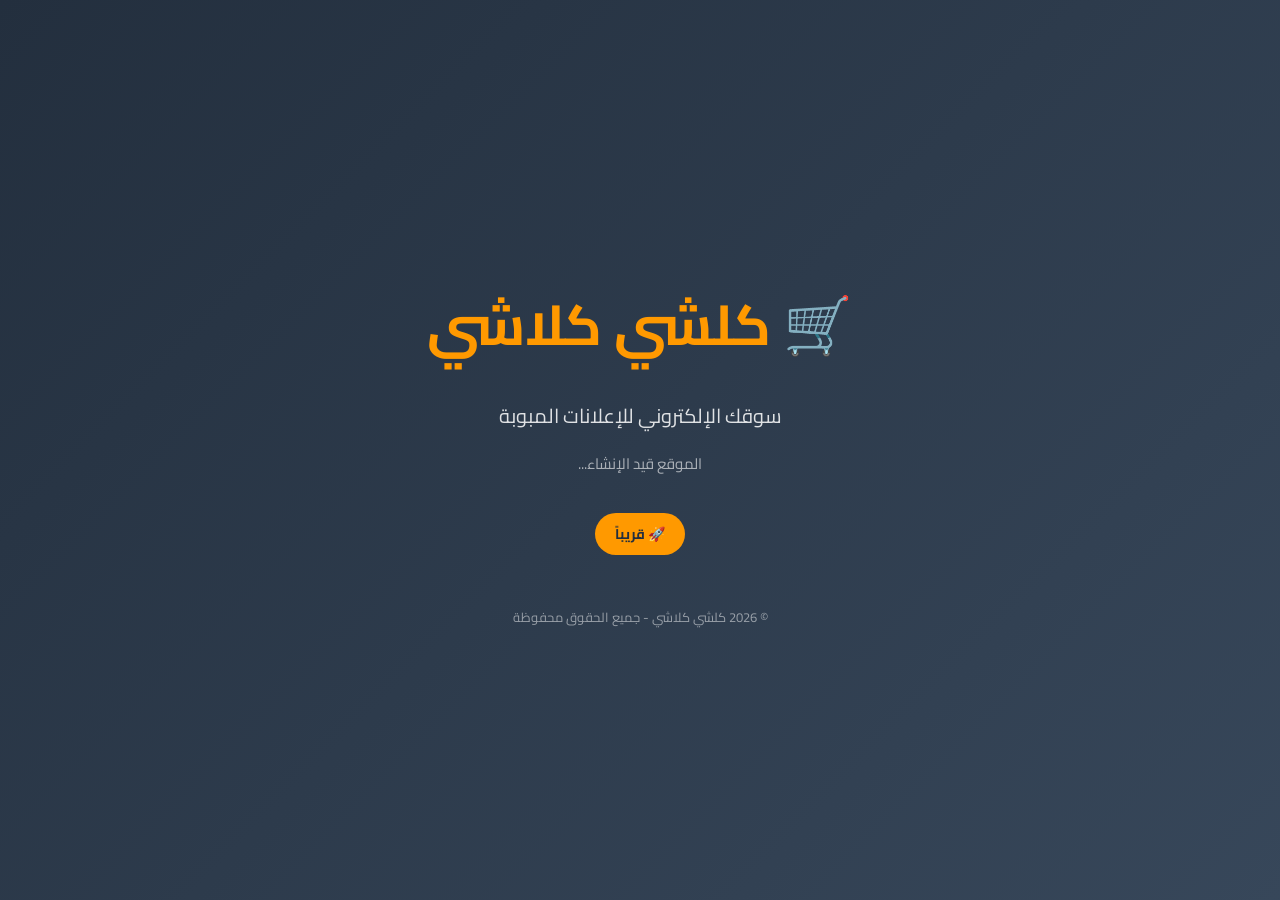
<file: css/index.html>
<!DOCTYPE html>
<html lang="ar" dir="rtl">
<head>
<meta charset="UTF-8">
<meta name="viewport" content="width=device-width, initial-scale=1.0">
<title>كلشي كلاشي - سوقك الإلكتروني</title>
<link href="https://fonts.googleapis.com/css2?family=Cairo:wght@400;700&display=swap" rel="stylesheet">
<style>
  * { margin: 0; padding: 0; box-sizing: border-box; font-family: 'Cairo', sans-serif; }
  body {
    background: linear-gradient(135deg, #232f3e 0%, #37475a 100%);
    color: white;
    display: flex;
    align-items: center;
    justify-content: center;
    min-height: 100vh;
    text-align: center;
    padding: 20px;
  }
  .container { max-width: 600px; }
  h1 { font-size: 56px; color: #ff9900; margin-bottom: 20px; }
  p { font-size: 20px; opacity: 0.85; margin-bottom: 15px; }
  .badge {
    display: inline-block;
    background: #ff9900;
    color: #232f3e;
    padding: 8px 20px;
    border-radius: 50px;
    font-weight: bold;
    margin-top: 20px;
    font-size: 14px;
  }
  .footer { margin-top: 50px; font-size: 13px; opacity: 0.5; }
</style>
</head>
<body>
  <div class="container">
    <h1>🛒 كلشي كلاشي</h1>
    <p>سوقك الإلكتروني للإعلانات المبوبة</p>
    <p style="font-size: 15px; opacity: 0.6;">الموقع قيد الإنشاء...</p>
    <div class="badge">🚀 قريباً</div>
    <div class="footer">
      © 2026 كلشي كلاشي - جميع الحقوق محفوظة
    </div>
  </div>
</body>
</html>
</file>
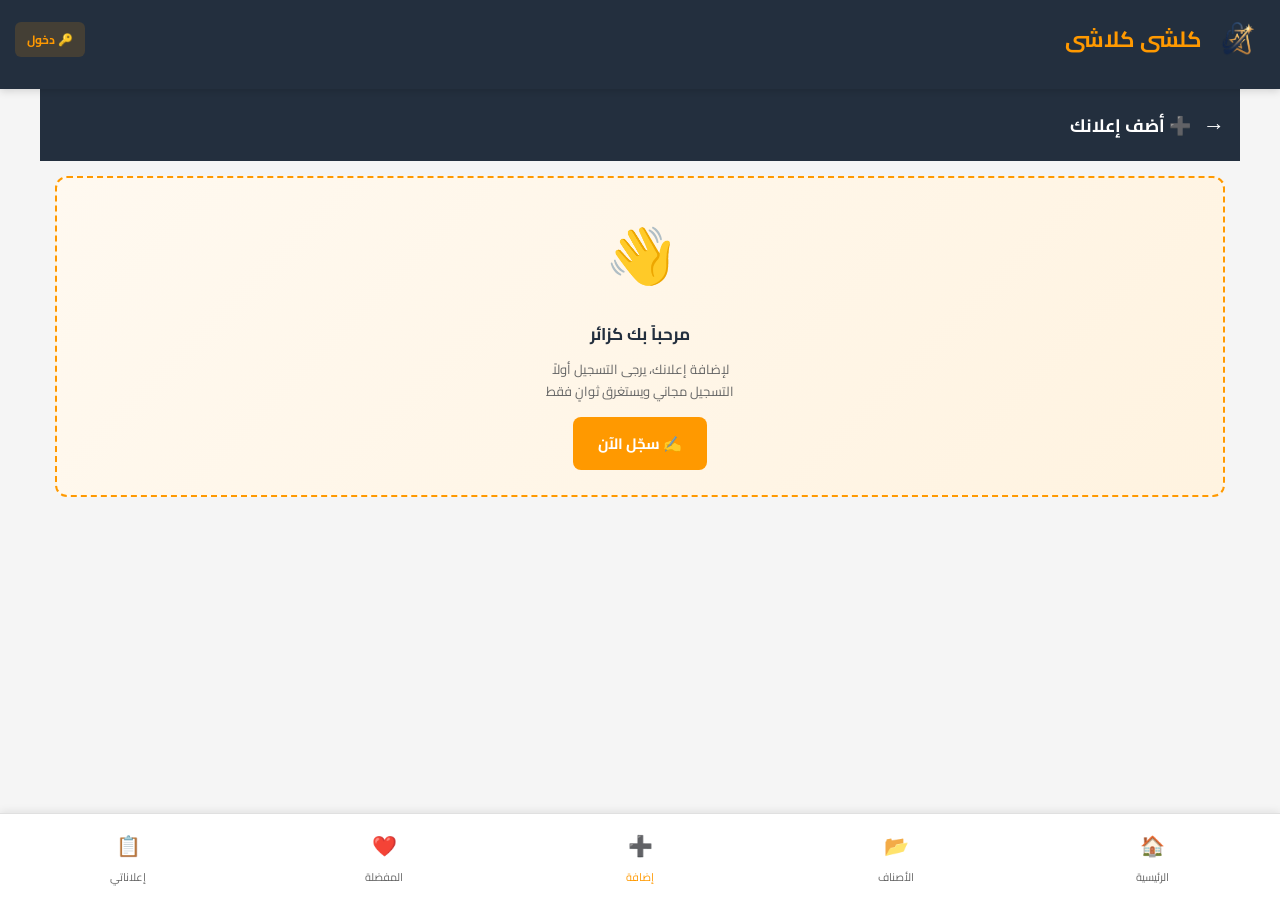
<file: add.html>
<!DOCTYPE html>
<html lang="ar" dir="rtl">
<head>
<meta charset="UTF-8">
<meta name="viewport" content="width=device-width, initial-scale=1.0">
<meta name="theme-color" content="#232f3e">
<title>أضف إعلانك - كلشي كلاشي</title>
<link rel="preconnect" href="https://fonts.googleapis.com">
<link rel="preconnect" href="https://fonts.gstatic.com" crossorigin>
<link href="https://fonts.googleapis.com/css2?family=Cairo:wght@400;600;700&display=swap" rel="stylesheet">
<link rel="stylesheet" href="/css/style.css">
<style>
  .form-container {
    background: white;
    border-radius: 12px;
    padding: 20px;
    box-shadow: 0 1px 4px rgba(0,0,0,0.08);
    margin-bottom: 15px;
  }

  .form-container label {
    display: block;
    margin: 15px 0 6px;
    font-weight: bold;
    font-size: 14px;
    color: var(--primary);
  }

  .form-container label .required {
    color: var(--danger);
  }

  .form-container input[type="text"],
  .form-container input[type="number"],
  .form-container input[type="tel"],
  .form-container select,
  .form-container textarea {
    width: 100%;
    padding: 12px;
    border: 2px solid var(--border);
    border-radius: 8px;
    font-size: 14px;
    font-family: inherit;
    outline: none;
    transition: 0.2s;
    background: #fafafa;
  }

  .form-container input:focus,
  .form-container select:focus,
  .form-container textarea:focus {
    border-color: var(--accent);
    background: white;
  }

  .form-container textarea {
    resize: vertical;
    min-height: 100px;
  }

  .form-row {
    display: grid;
    grid-template-columns: 1fr 1fr;
    gap: 10px;
  }

  /* ===== الصور ===== */
  .upload-area {
    border: 2px dashed var(--border);
    border-radius: 10px;
    padding: 25px 15px;
    text-align: center;
    cursor: pointer;
    transition: 0.2s;
    background: #fafafa;
  }

  .upload-area:hover {
    border-color: var(--accent);
    background: #fff9f0;
  }

  .upload-area-icon {
    font-size: 40px;
    margin-bottom: 8px;
  }

  .upload-area p {
    color: var(--text-light);
    font-size: 13px;
    margin: 3px 0;
  }

  .upload-area input[type="file"] {
    display: none;
  }

  #uploadPreview {
    display: grid;
    grid-template-columns: repeat(auto-fill, minmax(80px, 1fr));
    gap: 8px;
    margin-top: 12px;
  }

  .upload-thumb {
    position: relative;
    aspect-ratio: 1;
    border-radius: 8px;
    overflow: hidden;
    border: 1px solid var(--border);
  }

  .upload-thumb img {
    width: 100%;
    height: 100%;
    object-fit: cover;
  }

  .remove-thumb {
    position: absolute;
    top: 3px;
    left: 3px;
    width: 22px;
    height: 22px;
    border-radius: 50%;
    background: rgba(211, 47, 47, 0.9);
    color: white;
    border: none;
    font-size: 14px;
    cursor: pointer;
    display: flex;
    align-items: center;
    justify-content: center;
    line-height: 1;
  }

  .thumb-size {
    position: absolute;
    bottom: 3px;
    right: 3px;
    background: rgba(0,0,0,0.6);
    color: white;
    font-size: 10px;
    padding: 2px 6px;
    border-radius: 10px;
  }

  /* ===== شريط التقدم ===== */
  #uploadProgress {
    display: none;
    margin: 15px 0;
  }

  .progress-bar {
    background: #eee;
    height: 10px;
    border-radius: 10px;
    overflow: hidden;
  }

  .progress-fill {
    height: 100%;
    background: linear-gradient(90deg, var(--accent), #ffbb33);
    transition: width 0.3s;
    border-radius: 10px;
  }

  .progress-text {
    text-align: center;
    font-size: 13px;
    color: var(--text-light);
    margin-top: 8px;
  }

  /* ===== الأخطاء ===== */
  #formError {
    display: none;
    background: #ffebee;
    color: var(--danger);
    padding: 12px;
    border-radius: 8px;
    border-right: 4px solid var(--danger);
    margin: 15px 0;
    font-size: 14px;
  }

  /* ===== زر الإرسال ===== */
  #submitBtn {
    width: 100%;
    padding: 15px;
    font-size: 16px;
    margin-top: 20px;
    background: var(--accent);
    color: white;
    border: none;
    border-radius: 10px;
    font-weight: bold;
    font-family: inherit;
    cursor: pointer;
    transition: 0.2s;
  }

  #submitBtn:disabled {
    opacity: 0.6;
    cursor: not-allowed;
  }

  #submitBtn:not(:disabled):active {
    background: #e88a00;
  }

  /* ===== شاشة النجاح ===== */
  #successScreen {
    display: none;
  }

  .success-box {
    background: white;
    border-radius: 15px;
    padding: 30px 20px;
    text-align: center;
    box-shadow: 0 4px 15px rgba(0,0,0,0.08);
  }

  .success-icon {
    font-size: 70px;
    margin-bottom: 15px;
    animation: bounceIn 0.5s;
  }

  @keyframes bounceIn {
    0% { transform: scale(0); }
    60% { transform: scale(1.2); }
    100% { transform: scale(1); }
  }

  .success-box h2 {
    color: var(--primary);
    font-size: 22px;
    margin-bottom: 10px;
  }

  .success-box p {
    color: var(--text-light);
    font-size: 14px;
    margin-bottom: 20px;
  }

  .order-code-box {
    background: #fff9f0;
    border: 2px dashed var(--accent);
    border-radius: 12px;
    padding: 18px;
    margin: 20px 0;
  }

  .order-code-label {
    font-size: 13px;
    color: var(--text-light);
    margin-bottom: 5px;
  }

  .order-code {
    font-size: 26px;
    font-weight: bold;
    color: var(--accent);
    letter-spacing: 1px;
    font-family: monospace;
    direction: ltr;
  }

  .order-code-hint {
    font-size: 11px;
    color: var(--text-light);
    margin-top: 8px;
  }

  .success-actions {
    display: flex;
    flex-direction: column;
    gap: 8px;
    margin-top: 20px;
  }

  .success-actions .btn {
    width: 100%;
  }

  /* ===== تنبيه الزائر ===== */
  #guestWarning {
    display: none;
    background: linear-gradient(135deg, #fff9f0 0%, #fff3e0 100%);
    border: 2px dashed var(--accent);
    border-radius: 12px;
    padding: 25px 20px;
    text-align: center;
    margin-bottom: 15px;
  }

  #guestWarning .guest-icon {
    font-size: 55px;
    margin-bottom: 12px;
  }

  #guestWarning h3 {
    color: var(--primary);
    font-size: 17px;
    margin-bottom: 8px;
  }

  #guestWarning p {
    color: var(--text-light);
    font-size: 13px;
    line-height: 1.7;
    margin-bottom: 15px;
  }

  #guestWarning .btn {
    padding: 12px 25px;
    font-size: 15px;
  }
</style>
</head>
<body>

<!-- الهيدر -->
<header class="header">
  <div class="header-top">
    <a href="/" class="logo">
      <img src="/images/logo.png" alt="كلشي كلاشي">
      <span class="logo-text">كلشي كلاشي</span>
    </a>
    <div class="header-user" id="headerUser">...</div>
  </div>
</header>

<!-- المحتوى -->
<main class="container">

  <!-- رأس الصفحة -->
  <div class="page-header">
    <a href="/" class="back-btn">→</a>
    <h1>➕ أضف إعلانك</h1>
  </div>

  <!-- تنبيه الزائر -->
  <div id="guestWarning">
    <div class="guest-icon">👋</div>
    <h3>مرحباً بك كزائر</h3>
    <p>
      لإضافة إعلانك، يرجى التسجيل أولاً<br>
      التسجيل مجاني ويستغرق ثوانٍ فقط
    </p>
    <button class="btn btn-primary" onclick="Auth.showRegisterModal(() => location.reload())">
      ✍️ سجّل الآن
    </button>
  </div>

  <!-- نموذج الإعلان -->
  <form id="adForm" class="form-container" onsubmit="Submit.submitAd(event)" style="display:none;">

    <div id="formError"></div>

    <label>عنوان الإعلان <span class="required">*</span></label>
    <input type="text" id="adTitle" placeholder="مثال: آيفون 15 برو ماكس نظيف" maxlength="100" required>

    <label>الصنف <span class="required">*</span></label>
    <select id="adCategory" required>
      <option value="">-- اختر الصنف --</option>
    </select>

    <div class="form-row">
      <div>
        <label>السعر <span class="required">*</span></label>
        <input type="text" id="adPrice" placeholder="مثال: 250,000" inputmode="numeric" autocomplete="off" required>
      </div>
      <div>
        <label>العملة</label>
        <select id="adCurrency">
          <option value="IQD">دينار عراقي (د.ع)</option>
          <option value="USD">دولار ($)</option>
          <option value="SAR">ريال سعودي (ر.س)</option>
          <option value="AED">درهم إماراتي (د.إ)</option>
        </select>
      </div>
    </div>

    <label>المدينة <span class="required">*</span></label>
    <input type="text" id="adCity" placeholder="مثال: بغداد" maxlength="30" required>

    <label>رقم الواتساب <span class="required">*</span></label>
    <input type="tel" id="adWhatsapp" placeholder="07XXXXXXXXX أو 9647XXXXXXXXX" maxlength="15" required>

    <label>الوصف <span class="required">*</span></label>
    <textarea id="adDescription" placeholder="اكتب وصفاً مفصلاً للمنتج... (10 - 2000 حرف)" maxlength="2000" required></textarea>

    <label>صور الإعلان <span class="required">*</span></label>
    <div class="upload-area" onclick="document.getElementById('imageInput').click()">
      <div class="upload-area-icon">📷</div>
      <p><strong>اضغط لإضافة صور</strong></p>
      <p>حتى 5 صور • كل صورة حتى 400KB</p>
      <input type="file" id="imageInput" accept="image/*" multiple>
    </div>
    <div id="uploadPreview"></div>

    <div id="uploadProgress"></div>

    <button type="submit" id="submitBtn">📤 إرسال الإعلان للمراجعة</button>

  </form>

  <!-- شاشة النجاح -->
  <div id="successScreen"></div>

</main>

<!-- شريط التنقل السفلي -->
<nav class="bottom-nav">
  <a href="/" class="nav-item">
    <span class="nav-icon">🏠</span>
    <span>الرئيسية</span>
  </a>
  <a href="/category.html" class="nav-item">
    <span class="nav-icon">📂</span>
    <span>الأصناف</span>
  </a>
  <a href="/add.html" class="nav-item active">
    <span class="nav-icon">➕</span>
    <span>إضافة</span>
  </a>
    <a href="/favorites.html" class="nav-item">
    <span class="nav-icon">❤️</span>
    <span>المفضلة</span>
    <span class="fav-badge" id="favBadge" style="display:none;">0</span>
  </a>
  <a href="/my-ads.html" class="nav-item">
    <span class="nav-icon">📋</span>
    <span>إعلاناتي</span>
  </a>
</nav>

<!-- تحميل السكربتات -->
<script src="/js/storage.js"></script>
<script src="/js/app.js"></script>
<script src="/js/ban.js"></script>
<script src="/js/auth.js"></script>
<script src="/js/products.js"></script>
<script src="/js/uploader.js"></script>
<script src="/js/price-format.js"></script>
<script src="/js/submit.js"></script>

  

<script>
/* ===== تشغيل الصفحة ===== */
(async function init() {
  await Ban.checkPageAccess();
  Auth.renderUserHeader();

  // إذا كان زائراً → أظهر تنبيه التسجيل وأخفِ النموذج
  if (!Auth.isRegistered()) {
    document.getElementById('guestWarning').style.display = 'block';
    document.getElementById('adForm').style.display = 'none';
    return;
  }

  // مسجّل → أظهر النموذج
  document.getElementById('adForm').style.display = 'block';
  document.getElementById('guestWarning').style.display = 'none';

  // ملء قائمة الأصناف
  const cats = await Products.getCategories();
  const select = document.getElementById('adCategory');
  cats.forEach(c => {
    const opt = document.createElement('option');
    opt.value = c.id;
    opt.textContent = `${c.icon} ${c.name}`;
    select.appendChild(opt);
  });

  // ربط حقل الصور
  Uploader.bindInput('imageInput');
})();
</script>

</body>
</html>
</file>
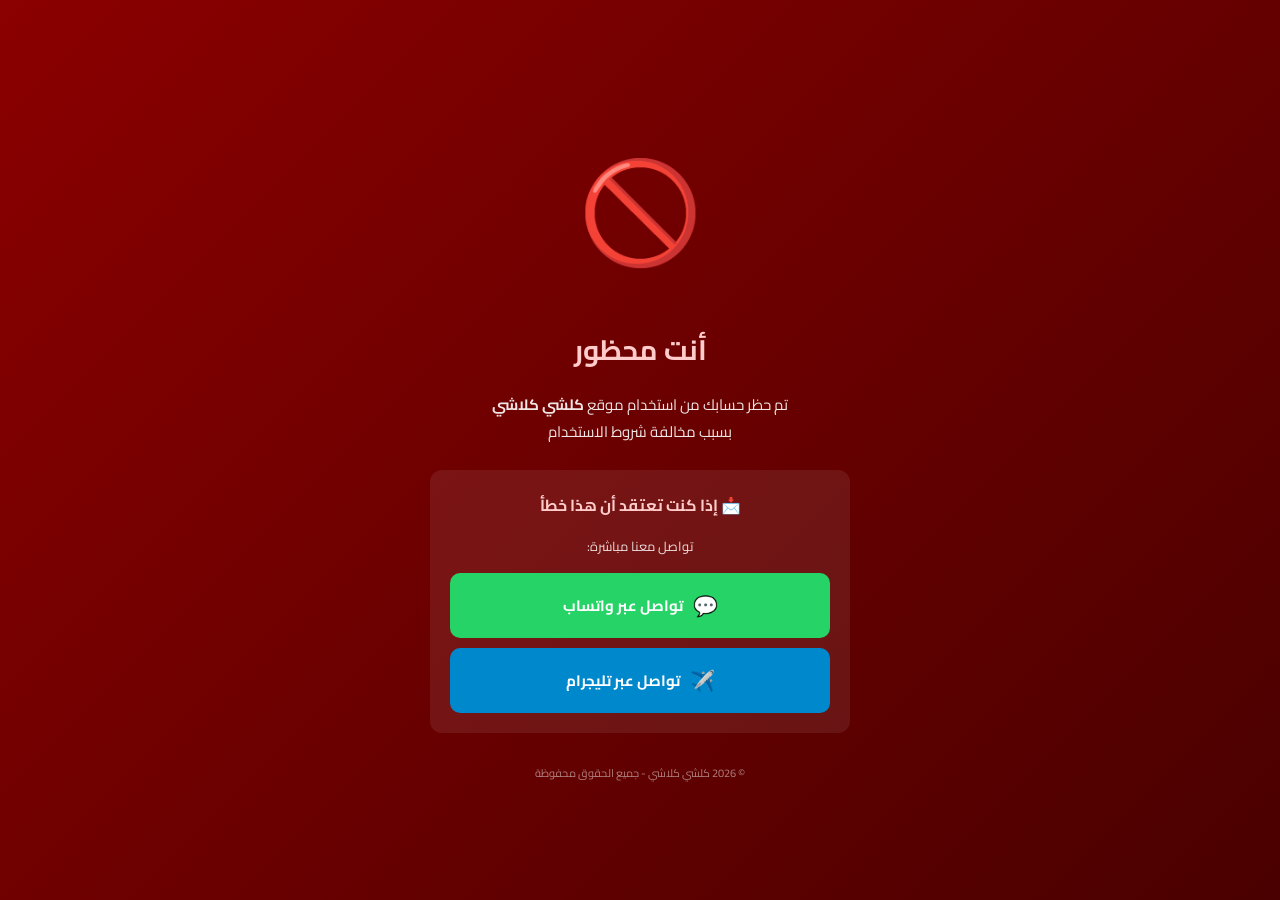
<file: banned.html>
<!DOCTYPE html>
<html lang="ar" dir="rtl">
<head>
<meta charset="UTF-8">
<meta name="viewport" content="width=device-width, initial-scale=1.0">
<meta name="theme-color" content="#8b0000">
<meta name="robots" content="noindex, nofollow">
<title>محظور - كلشي كلاشي</title>
<link rel="preconnect" href="https://fonts.googleapis.com">
<link rel="preconnect" href="https://fonts.gstatic.com" crossorigin>
<link href="https://fonts.googleapis.com/css2?family=Cairo:wght@400;600;700&display=swap" rel="stylesheet">
<style>
  * {
    margin: 0;
    padding: 0;
    box-sizing: border-box;
    font-family: 'Cairo', sans-serif;
  }

  body {
    background: linear-gradient(135deg, #8b0000 0%, #4a0000 100%);
    color: white;
    min-height: 100vh;
    display: flex;
    align-items: center;
    justify-content: center;
    padding: 20px;
    text-align: center;
  }

  .ban-container {
    max-width: 420px;
    width: 100%;
  }

  .ban-icon {
    font-size: 100px;
    margin-bottom: 20px;
    animation: pulse 2s ease-in-out infinite;
  }

  @keyframes pulse {
    0%, 100% { transform: scale(1); }
    50% { transform: scale(1.08); }
  }

  h1 {
    font-size: 28px;
    margin-bottom: 15px;
    color: #ffcccb;
  }

  .ban-message {
    font-size: 15px;
    line-height: 1.8;
    opacity: 0.9;
    margin-bottom: 25px;
  }

  .reason-box {
    background: rgba(0, 0, 0, 0.3);
    border: 1px solid rgba(255, 255, 255, 0.15);
    border-radius: 12px;
    padding: 18px;
    margin-bottom: 25px;
  }

  .reason-label {
    font-size: 12px;
    opacity: 0.7;
    margin-bottom: 8px;
  }

  .reason-text {
    font-size: 15px;
    font-weight: bold;
    color: #ffcccb;
  }

  .contact-info {
    background: rgba(255, 255, 255, 0.08);
    border-radius: 12px;
    padding: 20px;
    margin-top: 20px;
  }

  .contact-info h3 {
    font-size: 16px;
    margin-bottom: 15px;
    color: #ffcccb;
  }

  .contact-info p {
    font-size: 13px;
    opacity: 0.85;
    line-height: 1.7;
    margin-bottom: 15px;
  }

  /* ===== أزرار التواصل ===== */
  .contact-buttons {
    display: flex;
    flex-direction: column;
    gap: 10px;
  }

  .contact-btn {
    display: flex;
    align-items: center;
    justify-content: center;
    gap: 10px;
    padding: 14px 20px;
    border-radius: 10px;
    text-decoration: none;
    font-weight: bold;
    font-size: 15px;
    transition: 0.2s;
    color: white;
    border: none;
    cursor: pointer;
    font-family: inherit;
  }

  .contact-btn:active {
    transform: scale(0.97);
  }

  .btn-whatsapp {
    background: #25D366;
  }

  .btn-whatsapp:hover {
    background: #1da851;
  }

  .btn-telegram {
    background: #0088cc;
  }

  .btn-telegram:hover {
    background: #006699;
  }

  .contact-btn-icon {
    font-size: 20px;
  }

  .footer-note {
    font-size: 11px;
    opacity: 0.5;
    margin-top: 30px;
  }
</style>
</head>
<body>

<div class="ban-container">
  <div class="ban-icon">🚫</div>
  <h1>أنت محظور</h1>

  <div class="ban-message">
    تم حظر حسابك من استخدام موقع <strong>كلشي كلاشي</strong><br>
    بسبب مخالفة شروط الاستخدام
  </div>

  <div class="reason-box" id="reasonBox" style="display:none;">
    <div class="reason-label">السبب:</div>
    <div class="reason-text" id="reasonText"></div>
  </div>

  <div class="contact-info">
    <h3>📩 إذا كنت تعتقد أن هذا خطأ</h3>
    <p>تواصل معنا مباشرة:</p>

    <div class="contact-buttons">
      <a href="https://wa.me/9647856761412?text=مرحباً،%20تم%20حظر%20حسابي%20في%20كلشي%20كلاشي%20وأريد%20الاستفسار" 
         target="_blank" 
         class="contact-btn btn-whatsapp">
        <span class="contact-btn-icon">💬</span>
        <span>تواصل عبر واتساب</span>
      </a>

      <a href="https://t.me/Baya33bot" 
         target="_blank" 
         class="contact-btn btn-telegram">
        <span class="contact-btn-icon">✈️</span>
        <span>تواصل عبر تليجرام</span>
      </a>
    </div>
  </div>

  <div class="footer-note">
    © 2026 كلشي كلاشي - جميع الحقوق محفوظة
  </div>
</div>

<script src="/js/storage.js"></script>
<script src="/js/app.js"></script>

<script>
/* ===== عرض سبب الحظر (إن وُجد) ===== */
(async function init() {
  const reason = App.getURLParam('reason');
  if (reason) {
    document.getElementById('reasonBox').style.display = 'block';
    document.getElementById('reasonText').textContent = decodeURIComponent(reason);
  }
})();
</script>

</body>
</html>
</file>
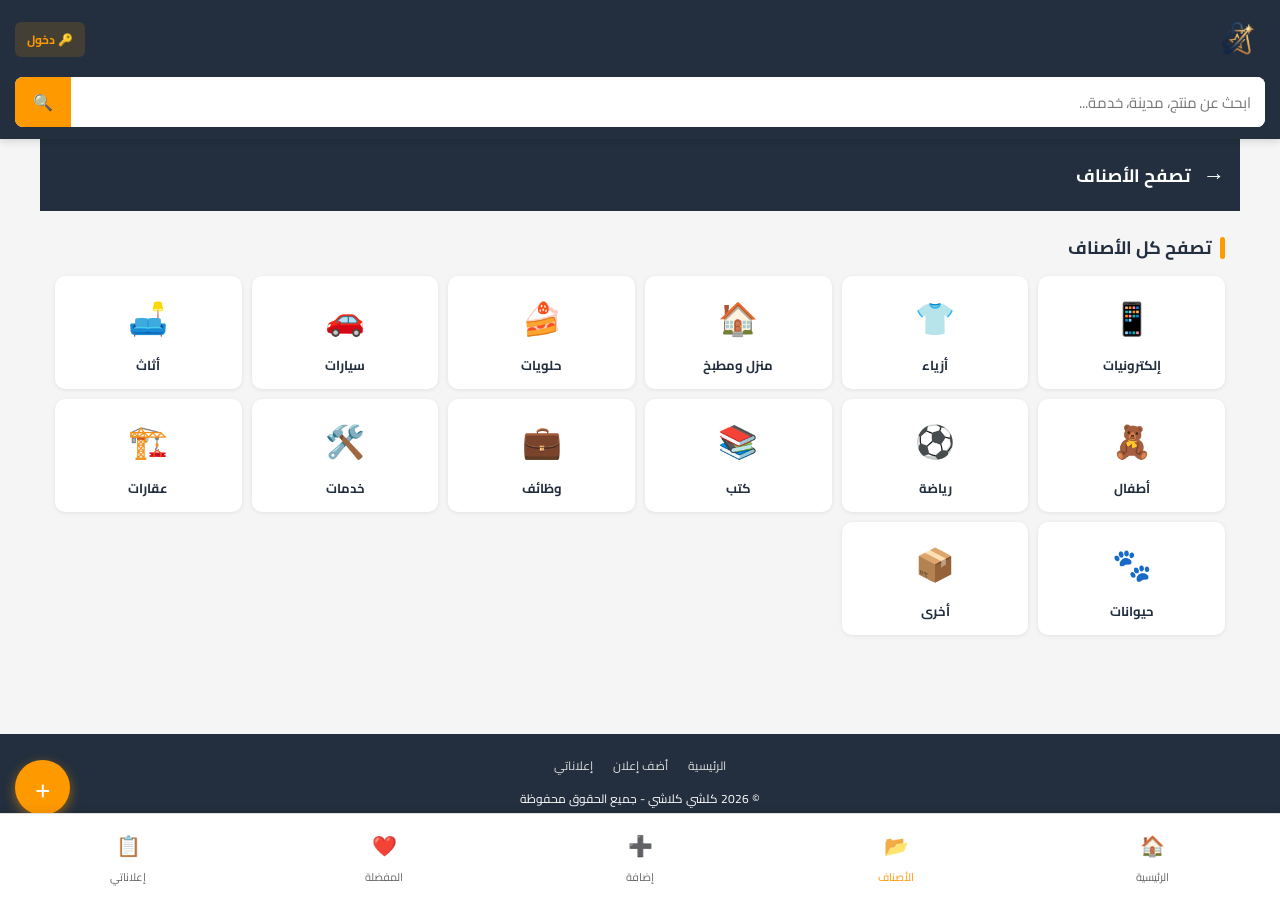
<file: category.html>
<!DOCTYPE html>
<html lang="ar" dir="rtl">
<head>
<meta charset="UTF-8">
<meta name="viewport" content="width=device-width, initial-scale=1.0">
<meta name="theme-color" content="#232f3e">
<title>الأصناف - كلشي كلاشي</title>
<link rel="preconnect" href="https://fonts.googleapis.com">
<link rel="preconnect" href="https://fonts.gstatic.com" crossorigin>
<link href="https://fonts.googleapis.com/css2?family=Cairo:wght@400;600;700&display=swap" rel="stylesheet">
<link rel="stylesheet" href="/css/style.css">
</head>
<body>

<!-- الهيدر -->
<header class="header">
  <div class="header-top">
    <a href="/" class="logo"><img src="/images/logo.png" alt="كلشي كلاشي"></a>
    <div class="header-user" id="headerUser">...</div>
  </div>
  <div class="search-bar">
    <input type="text" id="searchInput" placeholder="ابحث عن منتج، مدينة، خدمة...">
    <button onclick="doSearch()">🔍</button>
  </div>
</header>

<!-- المحتوى -->
<main class="container">

  <!-- رأس الصفحة -->
  <div class="page-header">
    <a href="javascript:history.back()" class="back-btn">→</a>
    <h1 id="categoryTitle">جارٍ التحميل...</h1>
  </div>

  <!-- شريط الفلاتر -->
  <div class="filters" id="filtersBar"></div>

  <!-- شبكة المنتجات -->
  <div class="products-grid" id="categoryGrid">
    <div class="loading" style="grid-column: 1/-1;">
      <div class="spinner"></div>
      <p style="margin-top:10px;">جارٍ التحميل...</p>
    </div>
  </div>

  <!-- إذا لم يكن هناك صنف ولا بحث: عرض كل الأصناف -->
  <div id="allCategoriesSection" style="display:none;">
    <h2 class="section-title">تصفح كل الأصناف</h2>
    <div class="categories-grid" id="allCategoriesGrid"></div>
  </div>

</main>

<!-- زر إضافة إعلان (عائم) -->
<a href="/add.html" class="add-btn" title="أضف إعلانك">+</a>

<!-- شريط التنقل السفلي -->
<nav class="bottom-nav">
  <a href="/" class="nav-item">
    <span class="nav-icon">🏠</span>
    <span>الرئيسية</span>
  </a>
  <a href="/category.html" class="nav-item active">
    <span class="nav-icon">📂</span>
    <span>الأصناف</span>
  </a>
  <a href="/add.html" class="nav-item">
    <span class="nav-icon">➕</span>
    <span>إضافة</span>
  </a>
    <a href="/favorites.html" class="nav-item">
    <span class="nav-icon">❤️</span>
    <span>المفضلة</span>
    <span class="fav-badge" id="favBadge" style="display:none;">0</span>
  </a>
  <a href="/my-ads.html" class="nav-item">
    <span class="nav-icon">📋</span>
    <span>إعلاناتي</span>
  </a>
</nav>

<!-- Footer -->
<footer class="footer">
  <div class="footer-links">
    <a href="/">الرئيسية</a>
    <a href="/add.html">أضف إعلان</a>
    <a href="/my-ads.html">إعلاناتي</a>
  </div>
  <p>© 2026 كلشي كلاشي - جميع الحقوق محفوظة</p>
</footer>

<!-- تحميل السكربتات -->
<script src="/js/storage.js"></script>
<script src="/js/app.js"></script>
<script src="/js/ban.js"></script>
<script src="/js/auth.js"></script>
<script src="/js/products.js"></script>
<script src="/js/favorites.js"></script>
  
<script>
/* ===== تشغيل الصفحة ===== */
(async function init() {
  await Ban.checkPageAccess();
  Auth.renderUserHeader();
  // لا نجبر الزائر على التسجيل - يتصفح بحرية
  Auth.renderUserHeader();

  // إذا لم يكن هناك صنف ولا بحث، اعرض كل الأصناف
  const cat = App.getURLParam('cat');
  const q = App.getURLParam('q');

  if (!cat && !q) {
    document.getElementById('categoryTitle').textContent = 'تصفح الأصناف';
    document.getElementById('filtersBar').style.display = 'none';
    document.getElementById('categoryGrid').style.display = 'none';

    // اعرض كل الأصناف
    document.getElementById('allCategoriesSection').style.display = 'block';
    const cats = await Products.getCategories();
    document.getElementById('allCategoriesGrid').innerHTML = cats.map(c => `
      <a href="/category.html?cat=${c.id}" class="cat-card">
        <div class="cat-icon">${c.icon}</div>
        <div class="cat-name">${c.name}</div>
      </a>
    `).join('');
    return;
  }

  // عرض الإعلانات حسب الصنف/البحث
  await Products.initCategoryPage();
})();

/* ===== البحث ===== */
function doSearch() {
  const query = document.getElementById('searchInput').value.trim();
  if (query.length < 2) {
    App.toast('اكتب على الأقل حرفين للبحث', 'info');
    return;
  }
  window.location.href = '/category.html?q=' + encodeURIComponent(query);
}

document.getElementById('searchInput').addEventListener('keypress', (e) => {
  if (e.key === 'Enter') doSearch();
});
</script>

</body>
</html>
</file>
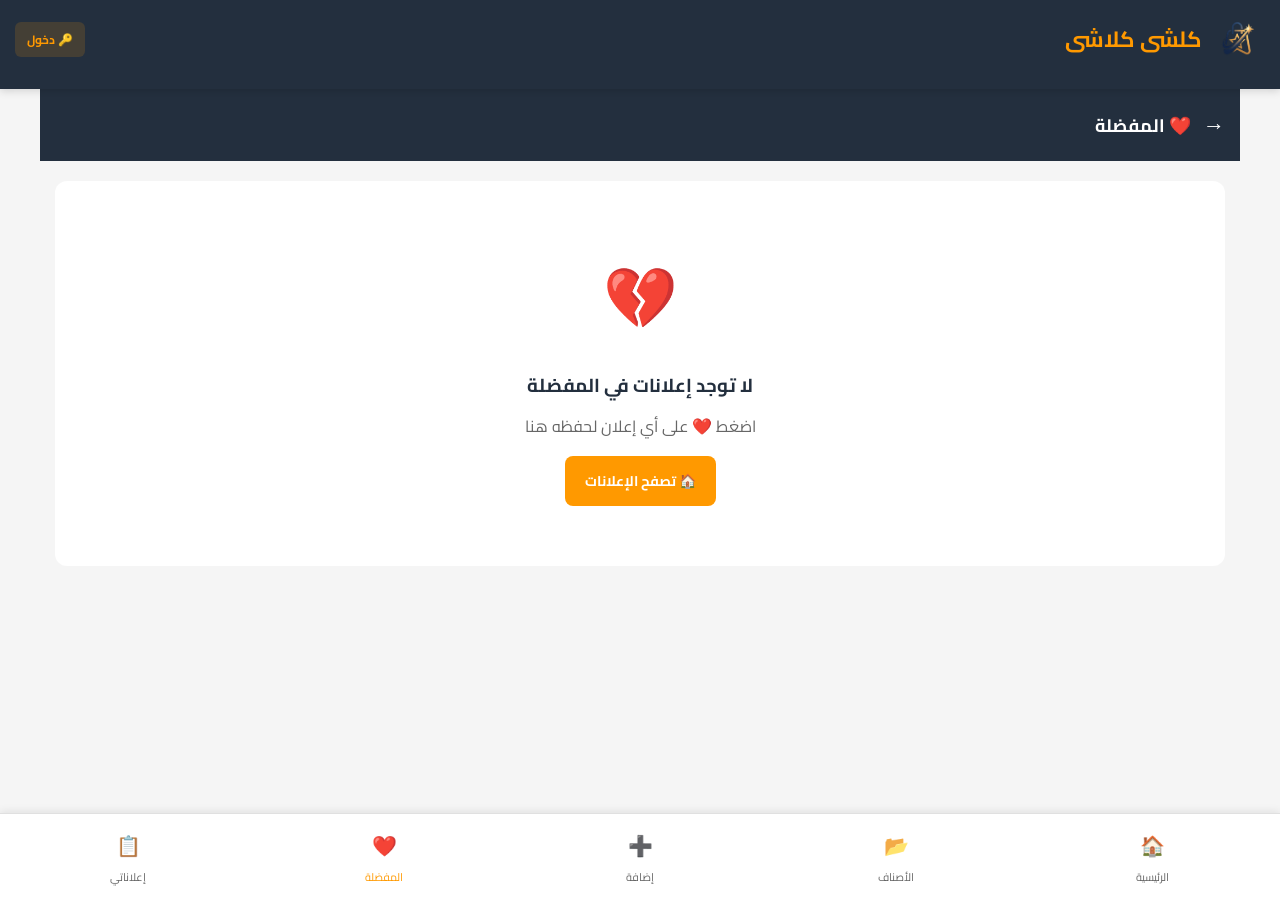
<file: favorites.html>
<!DOCTYPE html>
<html lang="ar" dir="rtl">
<head>
<meta charset="UTF-8">
<meta name="viewport" content="width=device-width, initial-scale=1.0">
<meta name="theme-color" content="#232f3e">
<title>المفضلة - كلشي كلاشي</title>
<link rel="preconnect" href="https://fonts.googleapis.com">
<link rel="preconnect" href="https://fonts.gstatic.com" crossorigin>
<link href="https://fonts.googleapis.com/css2?family=Cairo:wght@400;600;700&display=swap" rel="stylesheet">
<link rel="stylesheet" href="/css/style.css">
<style>
  .favorites-info {
    background: linear-gradient(135deg, #ffe4e1 0%, #ffebee 100%);
    border-right: 4px solid #e91e63;
    border-radius: 10px;
    padding: 15px;
    margin-bottom: 15px;
    font-size: 14px;
    color: #c2185b;
    text-align: center;
  }

  .favorites-info strong {
    font-size: 18px;
    color: #e91e63;
  }
</style>
</head>
<body>

<!-- الهيدر -->
<header class="header">
  <div class="header-top">
    <a href="/" class="logo">
      <img src="/images/logo.png" alt="كلشي كلاشي">
      <span class="logo-text">كلشي كلاشي</span>
    </a>
    <div class="header-user" id="headerUser">...</div>
  </div>
</header>

<!-- المحتوى -->
<main class="container">

  <div class="page-header">
    <a href="/" class="back-btn">→</a>
    <h1>❤️ المفضلة</h1>
  </div>

  <div id="favoritesContent">
    <div class="loading">
      <div class="spinner"></div>
      <p style="margin-top:10px;">جارٍ التحميل...</p>
    </div>
  </div>

</main>

<!-- شريط التنقل السفلي -->
<nav class="bottom-nav">
  <a href="/" class="nav-item">
    <span class="nav-icon">🏠</span>
    <span>الرئيسية</span>
  </a>
  <a href="/category.html" class="nav-item">
    <span class="nav-icon">📂</span>
    <span>الأصناف</span>
  </a>
  <a href="/add.html" class="nav-item">
    <span class="nav-icon">➕</span>
    <span>إضافة</span>
  </a>
  <a href="/favorites.html" class="nav-item active">
    <span class="nav-icon">❤️</span>
    <span>المفضلة</span>
    <span class="fav-badge" id="favBadge" style="display:none;">0</span>
  </a>
  <a href="/my-ads.html" class="nav-item">
    <span class="nav-icon">📋</span>
    <span>إعلاناتي</span>
  </a>
</nav>

<!-- السكربتات -->
<script src="/js/storage.js"></script>
<script src="/js/app.js"></script>
<script src="/js/ban.js"></script>
<script src="/js/auth.js"></script>
<script src="/js/products.js"></script>
<script src="/js/favorites.js"></script>

<script>
(async function init() {
  await Ban.checkPageAccess();
  Auth.renderUserHeader();

  // عرض المفضلة
  await Favorites.renderPage('favoritesContent');

  // تحديث العدّاد
  Favorites.updateBadge();
})();
</script>

</body>
</html>
</file>
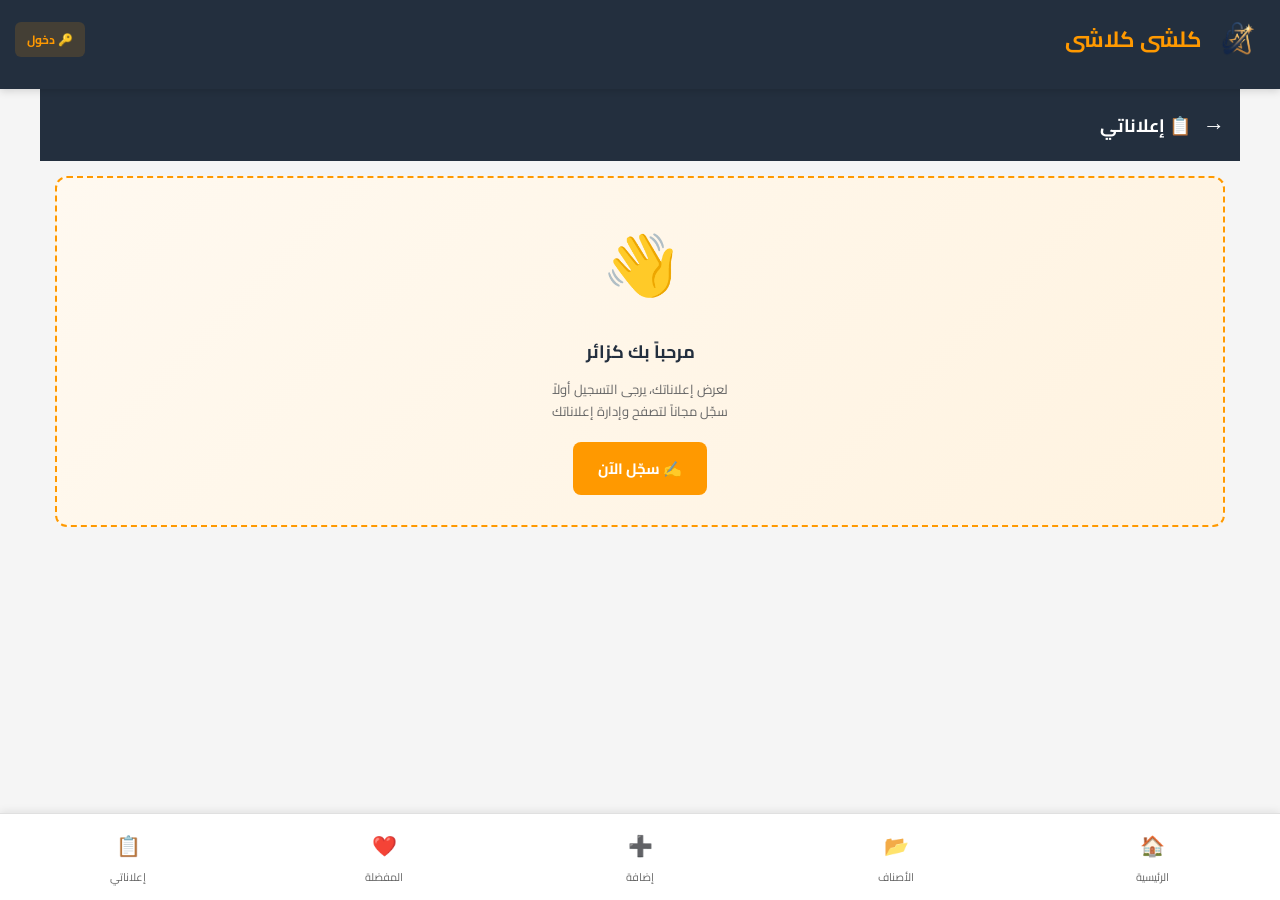
<file: my-ads.html>
<!DOCTYPE html>
<html lang="ar" dir="rtl">
<head>
<meta charset="UTF-8">
<meta name="viewport" content="width=device-width, initial-scale=1.0">
<meta name="theme-color" content="#232f3e">
<title>إعلاناتي - كلشي كلاشي</title>
<link rel="preconnect" href="https://fonts.googleapis.com">
<link rel="preconnect" href="https://fonts.gstatic.com" crossorigin>
<link href="https://fonts.googleapis.com/css2?family=Cairo:wght@400;600;700&display=swap" rel="stylesheet">
<link rel="stylesheet" href="/css/style.css">
<style>
  .order-card {
    background: white;
    border-radius: 12px;
    padding: 15px;
    margin-bottom: 12px;
    box-shadow: 0 1px 4px rgba(0,0,0,0.08);
    display: flex;
    gap: 12px;
    align-items: flex-start;
  }

  .order-image {
    width: 80px;
    height: 80px;
    border-radius: 8px;
    object-fit: cover;
    background: #f0f0f0;
    flex-shrink: 0;
  }

  .order-info {
    flex: 1;
    min-width: 0;
  }

  .order-title {
    font-size: 14px;
    font-weight: bold;
    margin-bottom: 5px;
    overflow: hidden;
    text-overflow: ellipsis;
    white-space: nowrap;
  }

  .order-price {
    font-size: 15px;
    font-weight: bold;
    color: #b12704;
    margin-bottom: 5px;
  }

  .order-meta {
    font-size: 11px;
    color: var(--text-light);
    margin-bottom: 8px;
  }

  .order-code-row {
    display: flex;
    align-items: center;
    gap: 6px;
    margin-bottom: 8px;
    font-size: 11px;
  }

  .order-code-badge {
    background: #fff9f0;
    color: var(--accent);
    padding: 3px 8px;
    border-radius: 5px;
    font-family: monospace;
    font-weight: bold;
    border: 1px solid #ffe0b2;
    direction: ltr;
  }

  .order-status {
    display: inline-flex;
    align-items: center;
    gap: 4px;
    padding: 4px 10px;
    border-radius: 20px;
    font-size: 11px;
    font-weight: bold;
  }

  .status-pending {
    background: #fff3cd;
    color: #856404;
  }

  .status-approved {
    background: #d4edda;
    color: #155724;
  }

  .status-rejected {
    background: #f8d7da;
    color: #721c24;
  }

  .status-sold {
    background: #f8d7da;
    color: #721c24;
  }

  .status-featured {
    background: #fff3e0;
    color: #e88a00;
    border: 1px solid #ff9900;
  }

  .order-actions {
    display: flex;
    gap: 6px;
    margin-top: 8px;
    flex-wrap: wrap;
  }

  .order-actions button {
    padding: 6px 12px;
    border-radius: 6px;
    border: none;
    font-size: 11px;
    font-weight: bold;
    cursor: pointer;
    font-family: inherit;
    transition: 0.2s;
  }

  .btn-view {
    background: #e7e9ec;
    color: var(--primary);
  }

  .btn-track {
    background: #fff9f0;
    color: var(--accent);
    border: 1px solid #ffe0b2;
  }

  .btn-delete {
    background: #ffebee;
    color: var(--danger);
  }

  .btn-sold {
    background: #d4edda;
    color: #155724;
    border: 1px solid #4caf50;
  }

  .btn-unsold {
    background: #fff9f0;
    color: #856404;
    border: 1px solid #ff9900;
  }

  .btn-promote {
    background: linear-gradient(135deg, #ff9900 0%, #e88a00 100%);
    color: white;
    border: none;
  }

  .btn-promote:active {
    transform: scale(0.97);
  }

  .btn-subscribe {
    background: linear-gradient(135deg, #9c27b0 0%, #7b1fa2 100%);
    color: white;
    border: none;
    padding: 12px 20px;
    border-radius: 10px;
    font-family: inherit;
    font-size: 14px;
    font-weight: bold;
    cursor: pointer;
    width: 100%;
    margin-bottom: 15px;
    transition: 0.2s;
  }

  .btn-subscribe:active {
    transform: scale(0.98);
  }

  .featured-star {
    color: #ff9900;
    font-size: 14px;
  }

  .stats-bar {
    background: var(--primary);
    color: white;
    padding: 15px;
    border-radius: 12px;
    margin-bottom: 15px;
    display: flex;
    justify-content: space-around;
    text-align: center;
  }

  .stat-item {
    flex: 1;
  }

  .stat-value {
    font-size: 22px;
    font-weight: bold;
    color: var(--accent);
  }

  .stat-label {
    font-size: 11px;
    opacity: 0.8;
    margin-top: 3px;
  }

  #guestWarning {
    display: none;
    background: linear-gradient(135deg, #fff9f0 0%, #fff3e0 100%);
    border: 2px dashed var(--accent);
    border-radius: 12px;
    padding: 30px 20px;
    text-align: center;
    margin-bottom: 15px;
  }

  #guestWarning .guest-icon {
    font-size: 60px;
    margin-bottom: 15px;
  }

  #guestWarning h3 {
    color: var(--primary);
    font-size: 18px;
    margin-bottom: 10px;
  }

  #guestWarning p {
    color: var(--text-light);
    font-size: 13px;
    line-height: 1.7;
    margin-bottom: 20px;
  }

  #guestWarning .btn {
    padding: 12px 25px;
    font-size: 15px;
  }

  /* ==========================================
     واجهة الترقية والاشتراك
     ========================================== */
  .promote-info-box {
    background: #f8f9fa;
    border-radius: 10px;
    padding: 15px;
    margin-bottom: 15px;
    text-align: center;
  }

  .promote-info-title {
    font-weight: bold;
    color: var(--primary);
    font-size: 14px;
    margin-bottom: 10px;
  }

  .promote-info-price {
    display: flex;
    align-items: center;
    justify-content: center;
    gap: 10px;
  }

  .promote-price-tag {
    font-size: 22px;
    font-weight: bold;
    color: #ff9900;
  }

  .promote-price-duration {
    font-size: 13px;
    color: #666;
    background: #fff;
    padding: 4px 10px;
    border-radius: 15px;
  }

  .promote-benefits {
    display: grid;
    grid-template-columns: 1fr 1fr;
    gap: 8px;
    margin-bottom: 15px;
  }

  .promote-benefit-item {
    background: #e8f5e9;
    color: #2e7d32;
    padding: 8px 10px;
    border-radius: 8px;
    font-size: 12px;
    font-weight: bold;
    text-align: center;
  }

  .payment-info {
    background: #f0f2f5;
    border-radius: 10px;
    padding: 12px;
    margin-bottom: 15px;
  }

  .payment-info-title {
    font-weight: bold;
    color: var(--primary);
    font-size: 13px;
    margin-bottom: 8px;
  }

  .payment-info-row {
    display: flex;
    justify-content: space-between;
    align-items: center;
    padding: 6px 0;
    font-size: 13px;
    color: #444;
  }

  .payment-number {
    font-family: monospace;
    font-size: 13px;
    font-weight: bold;
    color: #ff9900;
    background: white;
    padding: 4px 8px;
    border-radius: 6px;
    direction: ltr;
    letter-spacing: 1px;
    cursor: pointer;
    user-select: all;
  }
</style>
</head>
<body>

<!-- الهيدر -->
<header class="header">
  <div class="header-top">
    <a href="/" class="logo">
      <img src="/images/logo.png" alt="كلشي كلاشي">
      <span class="logo-text">كلشي كلاشي</span>
    </a>
    <div class="header-user" id="headerUser">...</div>
  </div>
</header>

<!-- المحتوى -->
<main class="container">

  <div class="page-header">
    <a href="/" class="back-btn">→</a>
    <h1>📋 إعلاناتي</h1>
  </div>

  <!-- تنبيه الزائر -->
  <div id="guestWarning">
    <div class="guest-icon">👋</div>
    <h3>مرحباً بك كزائر</h3>
    <p>
      لعرض إعلاناتك، يرجى التسجيل أولاً<br>
      سجّل مجاناً لتصفح وإدارة إعلاناتك
    </p>
    <button class="btn btn-primary" onclick="Auth.showRegisterModal(() => location.reload())">
      ✍️ سجّل الآن
    </button>
  </div>

  <!-- المحتوى (يظهر فقط للمسجّلين) -->
  <div id="registeredContent" style="display:none;">
    <!-- قسم بيانات المستخدم -->
    <div id="userSettingsBox"></div>

    <!-- زر الاشتراك المميز -->
    <button class="btn-subscribe" onclick="Promote.subscribe()">
      💎 اشترك في الباقة المميزة - 15,000 د.ع/شهر
    </button>

    <!-- قسم الحد الأسبوعي -->
    <div id="quotaBox"></div>

    <!-- شريط الإحصائيات -->
    <div class="stats-bar" id="statsBar">
      <div class="stat-item">
        <div class="stat-value" id="statTotal">0</div>
        <div class="stat-label">الكل</div>
      </div>
      <div class="stat-item">
        <div class="stat-value" id="statPending">0</div>
        <div class="stat-label">قيد المراجعة</div>
      </div>
      <div class="stat-item">
        <div class="stat-value" id="statApproved">0</div>
        <div class="stat-label">منشورة</div>
      </div>
    </div>

    <!-- قائمة الطلبات -->
    <div id="ordersList">
      <div class="loading">
        <div class="spinner"></div>
        <p style="margin-top:10px;">جارٍ التحميل...</p>
      </div>
    </div>
  </div>

</main>

<!-- شريط التنقل السفلي -->
<nav class="bottom-nav">
  <a href="/" class="nav-item">
    <span class="nav-icon">🏠</span>
    <span>الرئيسية</span>
  </a>
  <a href="/category.html" class="nav-item">
    <span class="nav-icon">📂</span>
    <span>الأصناف</span>
  </a>
  <a href="/add.html" class="nav-item">
    <span class="nav-icon">➕</span>
    <span>إضافة</span>
  </a>
  <a href="/favorites.html" class="nav-item">
    <span class="nav-icon">❤️</span>
    <span>المفضلة</span>
    <span class="fav-badge" id="favBadge" style="display:none;">0</span>
  </a>
  <a href="/my-ads.html" class="nav-item">
    <span class="nav-icon">📋</span>
    <span>إعلاناتي</span>
  </a>
</nav>

<!-- تحميل السكربتات -->
<script src="/js/storage.js"></script>
<script src="/js/app.js"></script>
<script src="/js/ban.js"></script>
<script src="/js/auth.js"></script>
<script src="/js/products.js"></script>
<script src="/js/submit.js"></script>
<script src="/js/settings.js"></script>
<script src="/js/quota.js"></script>
<script src="/js/promote.js"></script>
  <script src="/js/favorites.js"></script>

<script>
/* ===== تشغيل الصفحة ===== */
(async function init() {
  try {
    await Ban.checkPageAccess();
    Auth.renderUserHeader();

    // إذا كان زائراً → أظهر تنبيه التسجيل
    if (!Auth.isRegistered()) {
      document.getElementById('guestWarning').style.display = 'block';
      document.getElementById('registeredContent').style.display = 'none';
      return;
    }

    // مسجّل → أظهر المحتوى
    document.getElementById('guestWarning').style.display = 'none';
    document.getElementById('registeredContent').style.display = 'block';

    // عرض قسم بيانات المستخدم
    Settings.renderUserBox('userSettingsBox');

    // عرض الحد الأسبوعي
    await Quota.render('quotaBox');

    // عرض الإعلانات
    await renderMyAds();
    await checkRejectedAds();
  } catch (e) {
    console.error('Init error:', e);
    const container = document.getElementById('ordersList');
    if (container) {
      container.innerHTML = '<div class="empty-state"><p>حدث خطأ في التحميل</p></div>';
    }
  }
})();

/* ===== عرض إعلاناتي ===== */
async function renderMyAds() {
  const container = document.getElementById('ordersList');

  await syncOrderStatuses();

  const orders = KK.getMyOrders();

  const total = orders.length;
  const pending = orders.filter(o => o.status === 'pending').length;
  const approved = orders.filter(o => o.status === 'approved').length;

  document.getElementById('statTotal').textContent = total;
  document.getElementById('statPending').textContent = pending;
  document.getElementById('statApproved').textContent = approved;

  if (orders.length === 0) {
    container.innerHTML = `
      <div class="empty-state">
        <div class="empty-state-icon">📭</div>
        <h3>لا توجد إعلانات بعد</h3>
        <p>ابدأ بإضافة أول إعلان لك</p>
        <a href="/add.html" class="btn btn-primary" style="margin-top:15px;">➕ أضف إعلانك الآن</a>
      </div>
    `;
    return;
  }

  container.innerHTML = orders.map(order => {
    const img = (order.images && order.images[0])
      ? order.images[0]
      : 'data:image/svg+xml;utf8,<svg xmlns="http://www.w3.org/2000/svg" viewBox="0 0 100 100"><rect fill="%23f0f0f0" width="100" height="100"/><text x="50" y="55" font-size="30" text-anchor="middle" fill="%23999">📷</text></svg>';

    const price = App.formatPrice(order.price, order.currency);
    const statusInfo = getStatusInfo(order.status, order.sold, order.isFeatured);

    // أزرار العمليات
    let actionButtons = '';

    if (order.status === 'approved') {
      if (order.sold) {
        actionButtons += `<button class="btn-unsold" onclick="unmarkSold('${order.code}')">↩️ إلغاء البيع</button>`;
      } else {
        actionButtons += `<button class="btn-sold" onclick="markSold('${order.code}')">✅ تم البيع</button>`;

        // زر الترقية (فقط إذا لم يكن مميزاً)
        if (!order.isFeatured) {
          actionButtons += `<button class="btn-promote" onclick="Promote.promoteAd('${order.code}')">⭐ ترقية</button>`;
        }
      }
    }

    // نجوم التمييز في العنوان
    const featuredStar = order.isFeatured ? '<span class="featured-star">⭐</span> ' : '';

    return `
      <div class="order-card">
        <img src="${img}" class="order-image" alt="${App.escapeHTML(order.title)}">
        <div class="order-info">
          <div class="order-title">${featuredStar}${App.escapeHTML(order.title)}</div>
          <div class="order-price">${price}</div>
          <div class="order-meta">
            📍 ${App.escapeHTML(order.city || '')} • 🕐 ${App.formatDate(order.submittedAt)}
          </div>
          <div class="order-code-row">
            <span>رقم الطلب:</span>
            <span class="order-code-badge">${order.code}</span>
          </div>
          <div class="order-status ${statusInfo.class}">
  ${statusInfo.icon} ${statusInfo.text}
</div>
${order.status === 'rejected' ? `
  <div class="rejected-notice">
    ⚠️ <strong>تم رفض إعلانك</strong>
    ${order.rejectReason ? `<br>📋 <strong>السبب:</strong> ${App.escapeHTML(order.rejectReason)}` : ''}
    <br><small style="opacity:0.8;">يمكنك مراجعة السبب وتصحيح الإعلان ثم إعادة نشره</small>
  </div>
` : ''}
          <div class="order-actions">
            <button class="btn-view" onclick="viewOrder('${order.code}')">👁️ عرض</button>
            <button class="btn-track" onclick="trackOrder('${order.code}')">🔍 تتبع</button>
            ${actionButtons}
            <button class="btn-delete" onclick="Submit.deleteOrder('${order.code}')">🗑️ حذف</button>
          </div>
        </div>
      </div>
    `;
  }).join('');
}

/* ===== تحديث حالات الطلبات من ads.json ===== */
async function syncOrderStatuses() {
  try {
    const orders = KK.getMyOrders();
    if (orders.length === 0) return;

    const allAds = await Products.loadAll(true);
    let changed = false;

    orders.forEach(order => {
      const published = allAds.find(ad =>
        ad.orderCode === order.code ||
        String(ad.id) === String(order.code)
      );

      if (published) {
        if (order.status === 'pending') {
          order.status = 'approved';
          order.publishedAt = published.publishedAt || published.createdAt;
          changed = true;
        }
        // حالة البيع
        const newSold = !!published.sold;
        if (order.sold !== newSold) {
          order.sold = newSold;
          order.soldAt = published.soldAt || null;
          changed = true;
        }
        // حالة التمييز
        const newFeatured = !!published.isFeatured;
        if (order.isFeatured !== newFeatured) {
          order.isFeatured = newFeatured;
          order.featuredUntil = published.featuredUntil || null;
          changed = true;
        }
      }
    });

    if (changed) {
      localStorage.setItem(KK.KEYS.MY_ORDERS, JSON.stringify(orders));
    }
  } catch (e) {
    console.error('syncOrderStatuses error:', e);
  }
}

/* ===== حالة الطلب ===== */
function getStatusInfo(status, sold, isFeatured) {
  if (status === 'approved' && sold) {
    return { class: 'status-sold', icon: '💰', text: 'تم البيع' };
  }
  if (status === 'approved' && isFeatured) {
    return { class: 'status-featured', icon: '⭐', text: 'مميز' };
  }
  switch (status) {
    case 'approved':
      return { class: 'status-approved', icon: '✅', text: 'منشور' };
    case 'rejected':
      return { class: 'status-rejected', icon: '❌', text: 'مرفوض' };
    default:
      return { class: 'status-pending', icon: '⏳', text: 'قيد المراجعة' };
  }
}

/* ===== عرض تفاصيل الطلب ===== */
function viewOrder(code) {
  const orders = KK.getMyOrders();
  const order = orders.find(o => o.code === code);
  if (!order) return;

  const images = order.images || [];
  const price = App.formatPrice(order.price, order.currency);

  const modal = document.createElement('div');
  modal.className = 'modal-overlay';
  modal.onclick = (e) => { if (e.target === modal) modal.remove(); };

  modal.innerHTML = `
    <div class="modal-box">
      <div class="modal-title">تفاصيل الإعلان</div>
      <div style="margin-bottom:15px; text-align:center;">
        <span class="order-code-badge" style="display:inline-block;">${order.code}</span>
      </div>
      ${images.length > 0 ? `
        <div style="display:grid; grid-template-columns:repeat(auto-fill,minmax(80px,1fr)); gap:8px; margin-bottom:15px;">
          ${images.map(img => `<img src="${img}" style="width:100%; aspect-ratio:1; object-fit:cover; border-radius:8px;">`).join('')}
        </div>
      ` : ''}
      <h3 style="margin-bottom:8px;">${App.escapeHTML(order.title)}</h3>
      <p style="color:#b12704; font-size:20px; font-weight:bold; margin-bottom:10px;">${price}</p>
      <p style="font-size:13px; color:#666; margin-bottom:10px;">📍 ${App.escapeHTML(order.city || '')}</p>
      <p style="font-size:14px; line-height:1.6; white-space:pre-wrap; margin-bottom:15px;">${App.escapeHTML(order.description || '')}</p>
      <button class="btn btn-primary btn-full" onclick="this.closest('.modal-overlay').remove()">إغلاق</button>
    </div>
  `;

  document.body.appendChild(modal);
}

/* ===== تتبع الطلب ===== */
function trackOrder(code) {
  window.location.href = '/track.html?code=' + encodeURIComponent(code);
}

/* ==========================================
   نظام "تم البيع"
   ========================================== */
async function markSold(orderCode) {
  const orders = KK.getMyOrders();
  const order = orders.find(o => o.code === orderCode);
  if (!order) return;

  const user = KK.getUser();
  if (!user) {
    App.toast('يجب تسجيل الدخول', 'error');
    return;
  }

  const confirmed = await showConfirmDialog({
    title: '✅ تم البيع',
    message: `هل تم بيع "${order.title}" فعلاً؟\n\nسيظهر الإعلان للجميع كـ "تم البيع" ويُحذف تلقائياً بعد 7 أيام.`,
    confirmText: '✅ نعم، تم البيع',
    cancelText: 'إلغاء',
    type: 'success'
  });

  if (!confirmed) return;

  App.toast('⏳ جارٍ التعليم...', 'info');

  try {
    const response = await fetch('/api/mark-sold', {
      method: 'POST',
      headers: { 'Content-Type': 'application/json' },
      body: JSON.stringify({
        productId: orderCode,
        userId: KK.getUserId(),
        action: 'mark'
      })
    });

    const data = await response.json();

    if (data.success) {
      order.sold = true;
      order.soldAt = new Date().toISOString();
      localStorage.setItem(KK.KEYS.MY_ORDERS, JSON.stringify(orders));

      App.toast('✅ تم تعليم الإعلان كمباع', 'success');
      await renderMyAds();
    } else {
      App.toast('❌ ' + (data.error || 'فشل التعليم'), 'error');
    }
  } catch (e) {
    console.error('Mark sold error:', e);
    App.toast('❌ فشل الاتصال', 'error');
  }
}

async function unmarkSold(orderCode) {
  const orders = KK.getMyOrders();
  const order = orders.find(o => o.code === orderCode);
  if (!order) return;

  const user = KK.getUser();
  if (!user) return;

  const confirmed = await showConfirmDialog({
    title: '↩️ إلغاء "تم البيع"',
    message: `هل تريد إلغاء تعليم "${order.title}" كمباع؟\n\nسيعود الإعلان متوفراً للبيع.`,
    confirmText: '↩️ نعم، إلغاء البيع',
    cancelText: 'تراجع',
    type: 'warning'
  });

  if (!confirmed) return;

  App.toast('⏳ جارٍ الإلغاء...', 'info');

  try {
    const response = await fetch('/api/mark-sold', {
      method: 'POST',
      headers: { 'Content-Type': 'application/json' },
      body: JSON.stringify({
        productId: orderCode,
        userId: KK.getUserId(),
        action: 'unmark'
      })
    });

    const data = await response.json();

    if (data.success) {
      order.sold = false;
      delete order.soldAt;
      localStorage.setItem(KK.KEYS.MY_ORDERS, JSON.stringify(orders));

      App.toast('✅ تم إلغاء البيع', 'success');
      await renderMyAds();
    } else {
      App.toast('❌ ' + (data.error || 'فشل الإلغاء'), 'error');
    }
  } catch (e) {
    console.error('Unmark sold error:', e);
    App.toast('❌ فشل الاتصال', 'error');
  }
}

/* ===== نافذة تأكيد ===== */
function showConfirmDialog({ title, message, confirmText, cancelText, type }) {
  return new Promise((resolve) => {
    const modal = document.createElement('div');
    modal.className = 'modal-overlay';
    modal.onclick = (e) => { if (e.target === modal) { modal.remove(); resolve(false); } };

    const colors = {
      success: { bg: '#e8f5e9', color: '#2e7d32', btn: '#4caf50', icon: '✅' },
      warning: { bg: '#fff9f0', color: '#856404', btn: '#ff9900', icon: '↩️' },
      danger: { bg: '#ffebee', color: '#c62828', btn: '#d32f2f', icon: '⚠️' }
    };
    const c = colors[type] || colors.success;

    modal.innerHTML = `
      <div class="modal-box" style="text-align:center;">
        <div style="background:${c.bg};color:${c.color};padding:20px;border-radius:12px;margin-bottom:15px;">
          <div style="font-size:40px;margin-bottom:10px;">${c.icon}</div>
          <div style="font-weight:bold;font-size:16px;margin-bottom:8px;">${title}</div>
          <div style="font-size:13px;line-height:1.7;white-space:pre-line;">${message}</div>
        </div>
        <div style="display:flex;gap:8px;">
          <button class="btn btn-secondary" style="flex:1;background:#e7e9ec;color:#232f3e;padding:12px;border:none;border-radius:8px;font-family:inherit;font-weight:bold;cursor:pointer;" onclick="this.closest('.modal-overlay').remove(); window.__confirmResolver(false);">
            ${cancelText || 'إلغاء'}
          </button>
          <button class="btn" style="flex:2;background:${c.btn};color:white;padding:12px;border:none;border-radius:8px;font-family:inherit;font-weight:bold;cursor:pointer;" onclick="this.closest('.modal-overlay').remove(); window.__confirmResolver(true);">
            ${confirmText || 'موافق'}
          </button>
        </div>
      </div>
    `;

    window.__confirmResolver = (result) => {
      resolve(result);
      delete window.__confirmResolver;
    };

    document.body.appendChild(modal);
  });
}

/* ===== البحث ===== */
function doSearch() {
  const query = document.getElementById('searchInput')?.value.trim();
  if (!query || query.length < 2) {
    App.toast('اكتب على الأقل حرفين للبحث', 'info');
    return;
  }
  window.location.href = '/category.html?q=' + encodeURIComponent(query);
}

  /* ==========================================
   فحص الإعلانات المرفوضة
   ========================================== */
async function checkRejectedAds() {
  try {
    const orders = KK.getMyOrders();
    const pending = orders.filter(o => o.status === 'pending');

    if (pending.length === 0) return;

    const codes = pending.map(o => o.code);

    const response = await fetch('/api/check-rejected', {
      method: 'POST',
      headers: { 'Content-Type': 'application/json' },
      body: JSON.stringify({ orderCodes: codes })
    });

    const data = await response.json();

    if (!data.success || !data.rejected || data.rejected.length === 0) return;

    // تحديث الإعلانات المرفوضة محلياً
    let changed = false;

    for (const rejected of data.rejected) {
      const order = orders.find(o => o.code === rejected.orderCode);
      if (order && order.status === 'pending') {
        order.status = 'rejected';
        order.rejectedAt = rejected.rejectedAt;
        order.rejectReason = rejected.reason;
        changed = true;
      }
    }

    if (changed) {
      localStorage.setItem(KK.KEYS.MY_ORDERS, JSON.stringify(orders));
      // إعادة عرض الإعلانات
      await renderMyAds();
    }

  } catch (e) {
    console.error('Check rejected error:', e);
  }
}
</script>

</body>
</html>
</file>
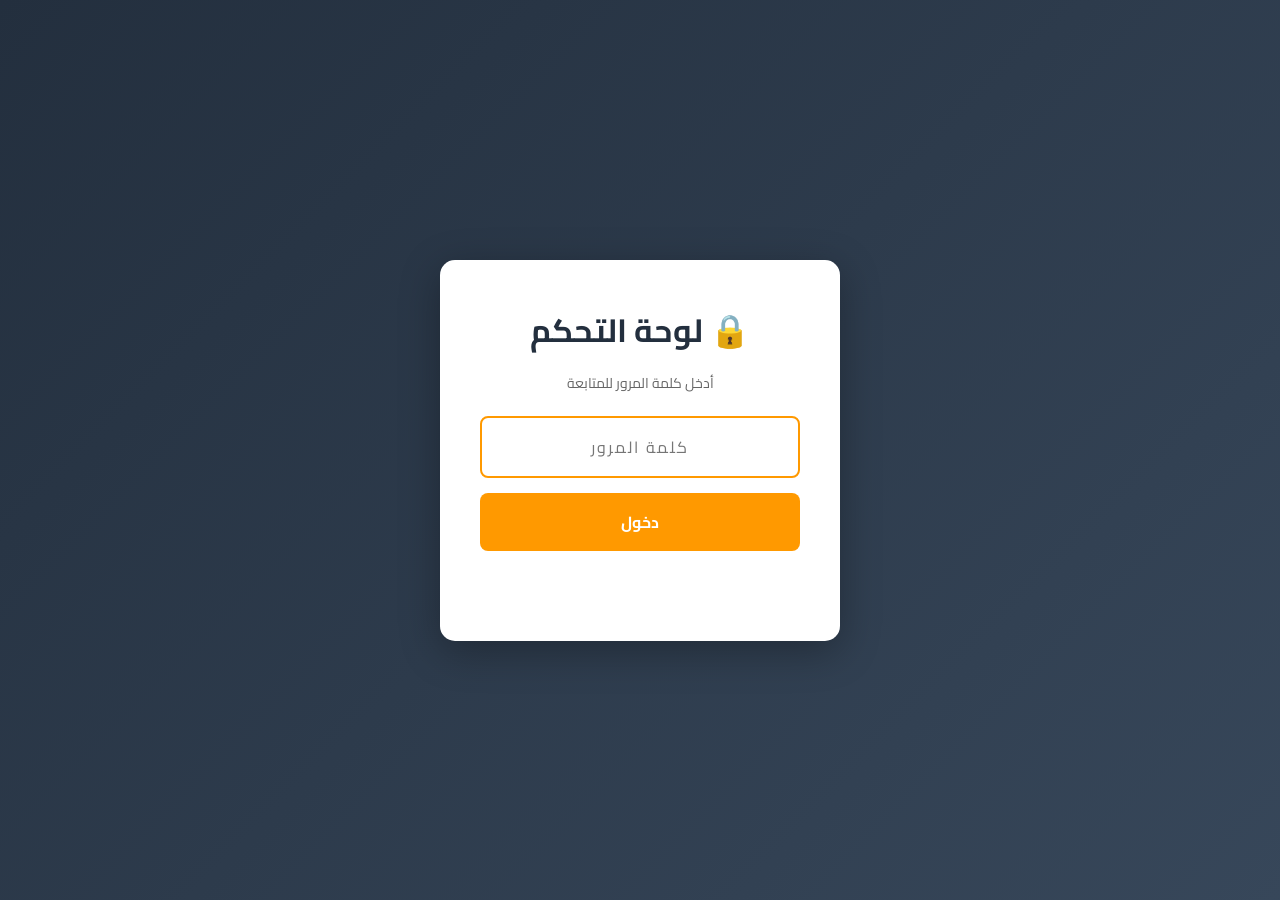
<file: panel-x9k2.html>
<!DOCTYPE html>
<html lang="ar" dir="rtl">
<head>
<meta charset="UTF-8">
<meta name="viewport" content="width=device-width, initial-scale=1.0">
<meta name="robots" content="noindex, nofollow">
<title>⚙️ لوحة التحكم</title>
<link rel="stylesheet" href="/css/admin.css">
<link href="https://fonts.googleapis.com/css2?family=Cairo:wght@400;700&display=swap" rel="stylesheet">
<style>
  .site-stats-grid {
    display: grid;
    grid-template-columns: repeat(2, 1fr);
    gap: 12px;
    margin-bottom: 15px;
  }

  .site-stat-box {
    background: linear-gradient(135deg, #232f3e 0%, #37475a 100%);
    color: white;
    border-radius: 10px;
    padding: 18px 12px;
    text-align: center;
    position: relative;
    overflow: hidden;
  }

  .site-stat-box::before {
    content: '';
    position: absolute;
    top: 0;
    right: 0;
    width: 4px;
    height: 100%;
    background: #ff9900;
  }

  .site-stat-icon {
    font-size: 24px;
    margin-bottom: 5px;
  }

  .site-stat-number {
    font-size: 26px;
    font-weight: bold;
    color: #ff9900;
    margin-bottom: 4px;
  }

  .site-stat-label {
    font-size: 12px;
    opacity: 0.85;
  }

  .toggle-container {
    display: flex;
    align-items: center;
    justify-content: space-between;
    background: #f8f9fa;
    border-radius: 10px;
    padding: 15px;
    margin-top: 10px;
    border: 2px solid #e0e0e0;
  }

  .toggle-container.active {
    border-color: #4caf50;
    background: #f1f8f4;
  }

  .toggle-info {
    flex: 1;
  }

  .toggle-title {
    font-weight: bold;
    font-size: 14px;
    color: #232f3e;
    margin-bottom: 4px;
  }

  .toggle-desc {
    font-size: 12px;
    color: #666;
  }

  .toggle-switch {
    position: relative;
    width: 56px;
    height: 30px;
    background: #ccc;
    border-radius: 30px;
    cursor: pointer;
    transition: 0.3s;
    flex-shrink: 0;
    margin-right: 12px;
  }

  .toggle-switch.active {
    background: #4caf50;
  }

  .toggle-switch::after {
    content: '';
    position: absolute;
    top: 3px;
    right: 3px;
    width: 24px;
    height: 24px;
    background: white;
    border-radius: 50%;
    transition: 0.3s;
    box-shadow: 0 2px 4px rgba(0,0,0,0.2);
  }

  .toggle-switch.active::after {
    right: calc(100% - 27px);
  }

  .refresh-btn {
    background: #e7e9ec;
    color: #232f3e;
    border: none;
    padding: 8px 14px;
    border-radius: 8px;
    font-family: inherit;
    font-size: 12px;
    font-weight: bold;
    cursor: pointer;
    transition: 0.2s;
  }

  .refresh-btn:active {
    background: #d5d8dc;
  }
</style>
</head>
<body>

<!-- شاشة كلمة المرور -->
<div id="loginScreen" class="login-screen">
  <div class="login-box">
    <h1>🔒 لوحة التحكم</h1>
    <p>أدخل كلمة المرور للمتابعة</p>
    <input type="password" id="passwordInput" placeholder="كلمة المرور" autofocus>
    <button onclick="tryLogin()">دخول</button>
    <p id="loginError" class="error-msg"></p>
  </div>
</div>

<!-- لوحة التحكم -->
<div id="adminPanel" class="admin-panel" style="display:none;">
  
  <header class="admin-header">
    <h1>⚙️ لوحة تحكم كلشي كلاشي</h1>
    <button onclick="logout()" class="btn-logout">خروج</button>
  </header>

  <div class="admin-content">

    <!-- ===== إحصائيات الموقع ===== -->
    <section class="card" style="grid-column: 1 / -1;">
      <h2>
        📊 إحصائيات الموقع
        <button onclick="loadSiteStats()" class="refresh-btn" style="float:left;">
          🔄 تحديث
        </button>
      </h2>

      <div class="site-stats-grid">
        <div class="site-stat-box">
          <div class="site-stat-icon">👥</div>
          <div class="site-stat-number" id="siteStatVisitors">-</div>
          <div class="site-stat-label">إجمالي الزوار</div>
        </div>

        <div class="site-stat-box">
          <div class="site-stat-icon">👤</div>
          <div class="site-stat-number" id="siteStatUsers">-</div>
          <div class="site-stat-label">المستخدمون</div>
        </div>

        <div class="site-stat-box">
          <div class="site-stat-icon">📅</div>
          <div class="site-stat-number" id="siteStatTodayVisitors">-</div>
          <div class="site-stat-label">زوار اليوم</div>
        </div>

        <div class="site-stat-box">
          <div class="site-stat-icon">📦</div>
          <div class="site-stat-number" id="siteStatAds">-</div>
          <div class="site-stat-label">الإعلانات</div>
        </div>
      </div>

      <div class="toggle-container" id="toggleContainer">
        <div class="toggle-info">
          <div class="toggle-title">👁️ إظهار الإحصائيات للزوار</div>
          <div class="toggle-desc">
            عندما تكون مُفعّلة، تظهر الأرقام للزوار في الصفحة الرئيسية
          </div>
        </div>
        <div class="toggle-switch" id="toggleSwitch" onclick="toggleShowToPublic()"></div>
      </div>

      <p style="font-size:12px; color:#999; margin-top:10px;">
        📅 آخر تحديث: <span id="siteStatsLastUpdate">-</span>
      </p>
    </section>

    <!-- ===== حالة الاتصالات ===== -->
    <section class="card">
      <h2>📊 حالة الاتصالات</h2>
      <div class="status-grid">
        <div class="status-item" id="statusGithub">
          <span class="status-icon">⏳</span>
          <span class="status-label">GitHub</span>
          <span class="status-text">جارٍ الفحص...</span>
        </div>
        <div class="status-item" id="statusTelegram">
          <span class="status-icon">⏳</span>
          <span class="status-label">Telegram</span>
          <span class="status-text">جارٍ الفحص...</span>
        </div>
        <div class="status-item" id="statusData">
          <span class="status-icon">⏳</span>
          <span class="status-label">البيانات</span>
          <span class="status-text">جارٍ الفحص...</span>
        </div>
      </div>
      <button onclick="checkStatus()" class="btn-secondary">🔄 إعادة الفحص</button>
    </section>

    <!-- ===== اختبار الإرسال ===== -->
    <section class="card">
      <h2>🧪 اختبار الإرسال</h2>
      <p>أرسل رسالة تجريبية إلى تليجرام للتأكد من عمل البوت</p>
      <button onclick="testTelegram()" class="btn-primary">📤 إرسال رسالة تجريبية</button>
      <p id="testResult" class="test-result"></p>
    </section>

    <!-- ===== الإحصائيات المحلية ===== -->
    <section class="card">
      <h2>📈 الإحصائيات المحلية</h2>
      <div class="stats-grid">
        <div class="stat-box">
          <div class="stat-number" id="statUser">-</div>
          <div class="stat-label">المستخدم الحالي</div>
        </div>
        <div class="stat-box">
          <div class="stat-number" id="statMyOrders">-</div>
          <div class="stat-label">طلباتي</div>
        </div>
        <div class="stat-box">
          <div class="stat-number" id="statCachedAds">-</div>
          <div class="stat-label">إعلانات محفوظة</div>
        </div>
      </div>
    </section>

    <!-- ===== أدوات ===== -->
    <section class="card">
      <h2>🧹 أدوات</h2>
      <div class="tools-grid">
        <button onclick="exportData()" class="btn-secondary">📥 تصدير البيانات</button>
        <button onclick="clearMyOrders()" class="btn-warning">🗑️ مسح طلباتي</button>
        <button onclick="clearUser()" class="btn-danger">🚪 تسجيل خروج المستخدم</button>
        <button onclick="clearAll()" class="btn-danger">💥 مسح كل البيانات</button>
      </div>
    </section>

    <!-- ===== معلومات النظام ===== -->
    <section class="card">
      <h2>ℹ️ معلومات النظام</h2>
      <table class="info-table">
        <tr><td>الإصدار</td><td id="infoVersion">1.0.0</td></tr>
        <tr><td>المستودع</td><td id="infoRepo">-</td></tr>
        <tr><td>الرابط الحالي</td><td id="infoUrl">-</td></tr>
        <tr><td>المتصفح</td><td id="infoBrowser">-</td></tr>
        <tr><td>الوقت</td><td id="infoTime">-</td></tr>
      </table>
    </section>

  </div>
</div>

<script src="/js/storage.js"></script>
<script src="/js/admin.js"></script>

<script>
/* ==========================================
   إحصائيات الموقع
   ========================================== */

const SYNC_SECRET = 'kulshi_sync_2026_secure_xyz';

/* جلب الإحصائيات من السيرفر */
async function loadSiteStats() {
  try {
    const response = await fetch('/api/get-stats?secret=' + SYNC_SECRET);
    const data = await response.json();

    if (!data.success) {
      console.error('Stats error:', data.error);
      return;
    }

    const stats = data.stats;

    document.getElementById('siteStatVisitors').textContent = stats.visitors.toLocaleString('en-US');
    document.getElementById('siteStatUsers').textContent = stats.users.toLocaleString('en-US');
    document.getElementById('siteStatTodayVisitors').textContent = stats.todayVisitors.toLocaleString('en-US');
    document.getElementById('siteStatAds').textContent = stats.ads.toLocaleString('en-US');

    document.getElementById('siteStatsLastUpdate').textContent =
      new Date().toLocaleTimeString('ar-IQ');

    // تحديث حالة الـ Toggle
    updateToggleUI(data.showToPublic);

  } catch (e) {
    console.error('Load stats error:', e);
  }
}

/* تحديث مظهر الـ Toggle */
function updateToggleUI(isActive) {
  const toggle = document.getElementById('toggleSwitch');
  const container = document.getElementById('toggleContainer');

  if (isActive) {
    toggle.classList.add('active');
    container.classList.add('active');
  } else {
    toggle.classList.remove('active');
    container.classList.remove('active');
  }
}

/* تبديل "إظهار للزوار" */
async function toggleShowToPublic() {
  const toggle = document.getElementById('toggleSwitch');
  const isCurrentlyActive = toggle.classList.contains('active');
  const newState = !isCurrentlyActive;

  // تأكيد
  const confirmed = confirm(
    newState
      ? 'هل تريد إظهار الإحصائيات للزوار في الصفحة الرئيسية؟'
      : 'هل تريد إخفاء الإحصائيات عن الزوار؟'
  );

  if (!confirmed) return;

  // تحديث مؤقت (Optimistic)
  updateToggleUI(newState);

  try {
    const response = await fetch('/api/update-stats-config', {
      method: 'POST',
      headers: { 'Content-Type': 'application/json' },
      body: JSON.stringify({
        secret: SYNC_SECRET,
        showToPublic: newState
      })
    });

    const data = await response.json();

    if (data.success) {
      alert(newState
        ? '✅ تم تفعيل إظهار الإحصائيات للزوار'
        : '✅ تم إخفاء الإحصائيات عن الزوار'
      );
    } else {
      // إرجاع الحالة
      updateToggleUI(isCurrentlyActive);
      alert('❌ فشل التحديث: ' + (data.error || 'خطأ غير معروف'));
    }

  } catch (e) {
    // إرجاع الحالة
    updateToggleUI(isCurrentlyActive);
    console.error('Toggle error:', e);
    alert('❌ فشل الاتصال');
  }
}

/* تشغيل عند فتح اللوحة */
document.addEventListener('DOMContentLoaded', () => {
  // فحص إذا كنا في اللوحة
  setTimeout(() => {
    const adminPanel = document.getElementById('adminPanel');
    if (adminPanel && adminPanel.style.display !== 'none') {
      loadSiteStats();
    }
  }, 1000);

  // تحديث تلقائي كل 30 ثانية
  setInterval(() => {
    const adminPanel = document.getElementById('adminPanel');
    if (adminPanel && adminPanel.style.display !== 'none') {
      loadSiteStats();
    }
  }, 30000);
});
</script>

</body>
</html>
</file>
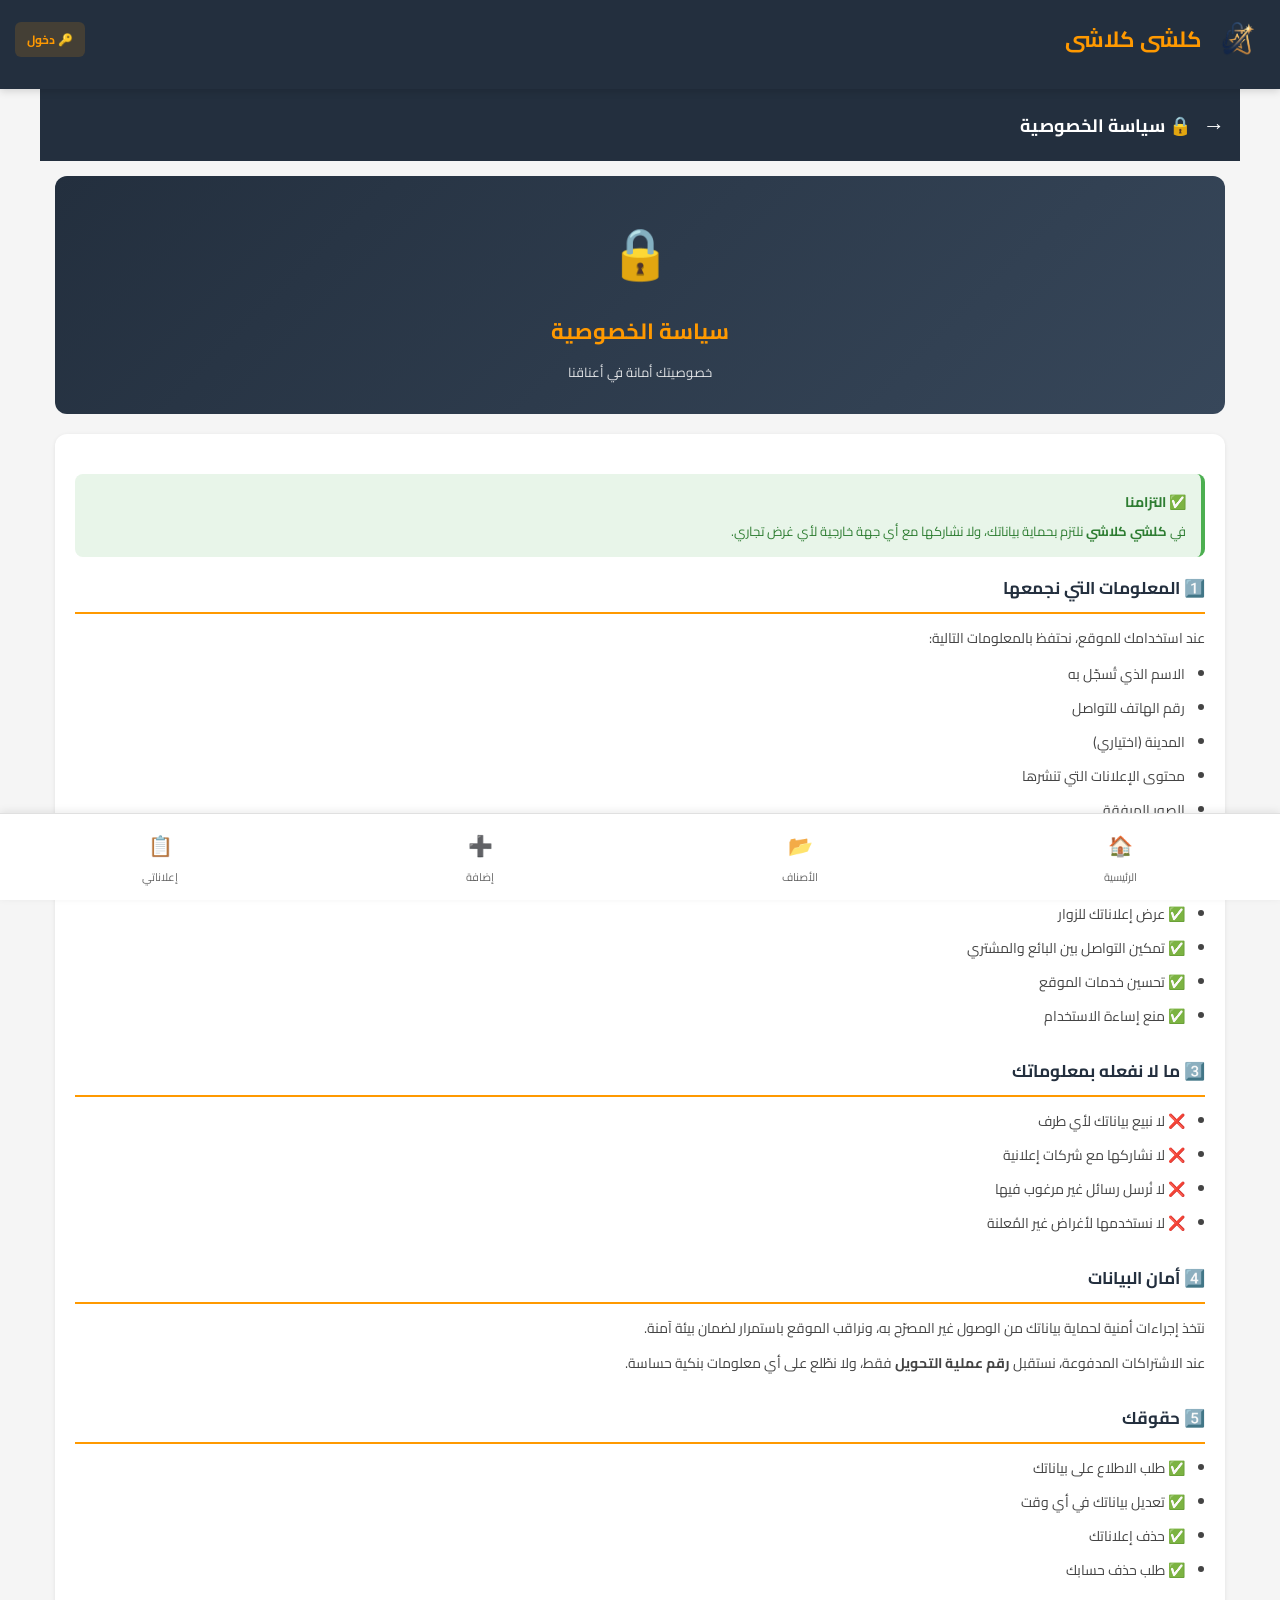
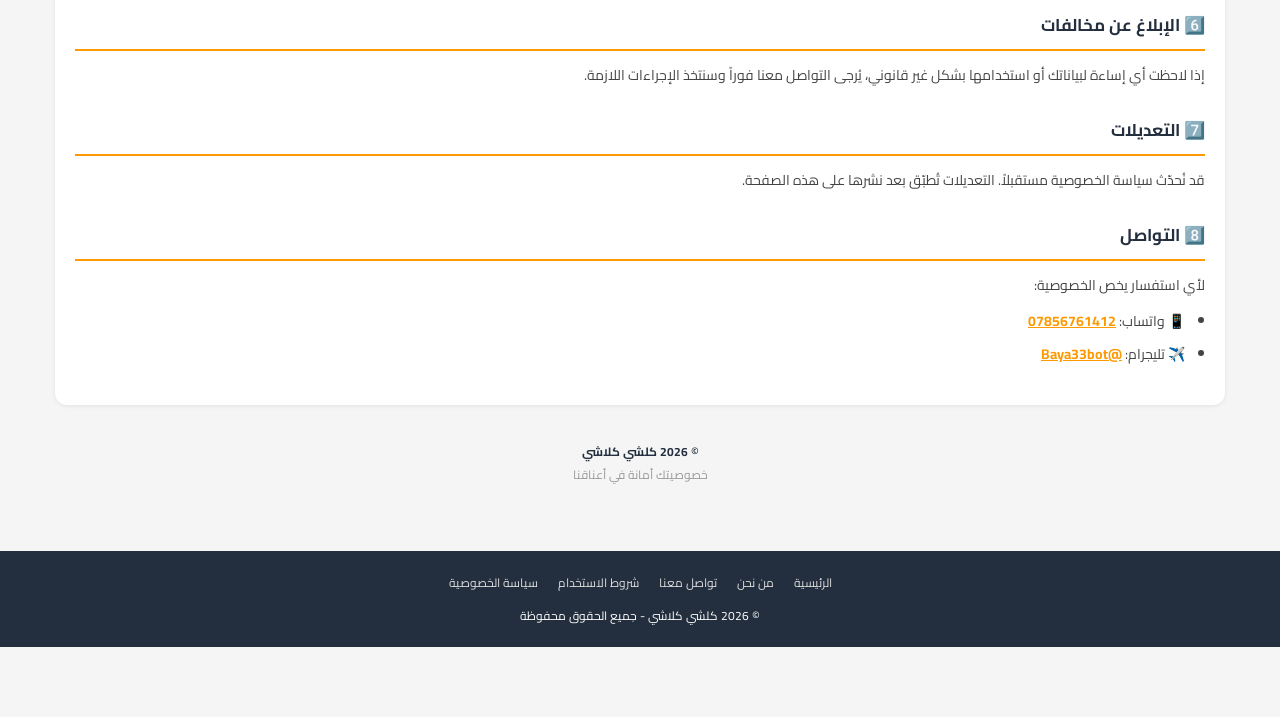
<file: privacy.html>
<!DOCTYPE html>
<html lang="ar" dir="rtl">
<head>
<meta charset="UTF-8">
<meta name="viewport" content="width=device-width, initial-scale=1.0">
<meta name="theme-color" content="#232f3e">
<title>سياسة الخصوصية - كلشي كلاشي</title>
<link rel="preconnect" href="https://fonts.googleapis.com">
<link rel="preconnect" href="https://fonts.gstatic.com" crossorigin>
<link href="https://fonts.googleapis.com/css2?family=Cairo:wght@400;600;700&display=swap" rel="stylesheet">
<link rel="stylesheet" href="/css/style.css">
<style>
  .privacy-container {
    background: white;
    border-radius: 12px;
    padding: 25px 20px;
    box-shadow: 0 1px 4px rgba(0,0,0,0.08);
    margin-bottom: 15px;
  }

  .privacy-hero {
    background: linear-gradient(135deg, #232f3e 0%, #37475a 100%);
    color: white;
    padding: 30px 20px;
    border-radius: 12px;
    text-align: center;
    margin-bottom: 20px;
  }

  .privacy-hero-icon {
    font-size: 50px;
    margin-bottom: 10px;
  }

  .privacy-hero h1 {
    font-size: 22px;
    color: #ff9900;
    margin-bottom: 8px;
  }

  .privacy-hero p {
    font-size: 13px;
    opacity: 0.85;
  }

  .privacy-section {
    margin-bottom: 25px;
  }

  .privacy-section:last-child {
    margin-bottom: 0;
  }

  .privacy-section h2 {
    color: #232f3e;
    font-size: 17px;
    margin-bottom: 12px;
    padding-bottom: 8px;
    border-bottom: 2px solid #ff9900;
    display: flex;
    align-items: center;
    gap: 8px;
  }

  .privacy-section p,
  .privacy-section li {
    font-size: 14px;
    line-height: 1.85;
    color: #444;
    margin-bottom: 10px;
  }

  .privacy-section ul {
    padding-right: 20px;
    margin-bottom: 12px;
  }

  .privacy-section li {
    margin-bottom: 8px;
  }

  .success-box {
    background: #e8f5e9;
    border-right: 4px solid #4caf50;
    border-radius: 8px;
    padding: 15px;
    margin: 15px 0;
  }

  .success-box-title {
    font-weight: bold;
    color: #2e7d32;
    margin-bottom: 5px;
    font-size: 14px;
  }

  .success-box-text {
    color: #2e7d32;
    font-size: 13px;
    line-height: 1.7;
  }

  .privacy-footer {
    text-align: center;
    font-size: 12px;
    color: #999;
    padding: 20px 0;
  }

  .privacy-footer strong {
    color: #232f3e;
  }
</style>
</head>
<body>

<!-- الهيدر -->
<header class="header">
  <div class="header-top">
    <a href="/" class="logo">
      <img src="/images/logo.png" alt="كلشي كلاشي">
      <span class="logo-text">كلشي كلاشي</span>
    </a>
    <div class="header-user" id="headerUser">...</div>
  </div>
</header>

<!-- المحتوى -->
<main class="container">

  <div class="page-header">
    <a href="/" class="back-btn">→</a>
    <h1>🔒 سياسة الخصوصية</h1>
  </div>

  <div class="privacy-hero">
    <div class="privacy-hero-icon">🔒</div>
    <h1>سياسة الخصوصية</h1>
    <p>خصوصيتك أمانة في أعناقنا</p>
  </div>

  <div class="privacy-container">

    <div class="success-box">
      <div class="success-box-title">✅ التزامنا</div>
      <div class="success-box-text">
        في <strong>كلشي كلاشي</strong> نلتزم بحماية بياناتك، ولا نشاركها مع أي جهة خارجية لأي غرض تجاري.
      </div>
    </div>

    <!-- 1 -->
    <div class="privacy-section">
      <h2>1️⃣ المعلومات التي نجمعها</h2>
      <p>عند استخدامك للموقع، نحتفظ بالمعلومات التالية:</p>
      <ul>
        <li>الاسم الذي تُسجّل به</li>
        <li>رقم الهاتف للتواصل</li>
        <li>المدينة (اختياري)</li>
        <li>محتوى الإعلانات التي تنشرها</li>
        <li>الصور المرفقة</li>
      </ul>
    </div>

    <!-- 2 -->
    <div class="privacy-section">
      <h2>2️⃣ كيف نستخدم معلوماتك؟</h2>
      <ul>
        <li>✅ عرض إعلاناتك للزوار</li>
        <li>✅ تمكين التواصل بين البائع والمشتري</li>
        <li>✅ تحسين خدمات الموقع</li>
        <li>✅ منع إساءة الاستخدام</li>
      </ul>
    </div>

    <!-- 3 -->
    <div class="privacy-section">
      <h2>3️⃣ ما لا نفعله بمعلوماتك</h2>
      <ul>
        <li>❌ لا نبيع بياناتك لأي طرف</li>
        <li>❌ لا نشاركها مع شركات إعلانية</li>
        <li>❌ لا نُرسل رسائل غير مرغوب فيها</li>
        <li>❌ لا نستخدمها لأغراض غير المُعلنة</li>
      </ul>
    </div>

    <!-- 4 -->
    <div class="privacy-section">
      <h2>4️⃣ أمان البيانات</h2>
      <p>
        نتخذ إجراءات أمنية لحماية بياناتك من الوصول غير المصرّح به، ونراقب الموقع باستمرار لضمان بيئة آمنة.
      </p>
      <p>
        عند الاشتراكات المدفوعة، نستقبل <strong>رقم عملية التحويل</strong> فقط، ولا نطّلع على أي معلومات بنكية حساسة.
      </p>
    </div>

    <!-- 5 -->
    <div class="privacy-section">
      <h2>5️⃣ حقوقك</h2>
      <ul>
        <li>✅ طلب الاطلاع على بياناتك</li>
        <li>✅ تعديل بياناتك في أي وقت</li>
        <li>✅ حذف إعلاناتك</li>
        <li>✅ طلب حذف حسابك</li>
      </ul>
    </div>

    <!-- 6 -->
    <div class="privacy-section">
      <h2>6️⃣ الإبلاغ عن مخالفات</h2>
      <p>
        إذا لاحظت أي إساءة لبياناتك أو استخدامها بشكل غير قانوني، يُرجى التواصل معنا فوراً وسنتخذ الإجراءات اللازمة.
      </p>
    </div>

    <!-- 7 -->
    <div class="privacy-section">
      <h2>7️⃣ التعديلات</h2>
      <p>
        قد نُحدّث سياسة الخصوصية مستقبلاً. التعديلات تُطبّق بعد نشرها على هذه الصفحة.
      </p>
    </div>

    <!-- 8 -->
    <div class="privacy-section">
      <h2>8️⃣ التواصل</h2>
      <p>لأي استفسار يخص الخصوصية:</p>
      <ul>
        <li>📱 واتساب: <a href="https://wa.me/9647856761412" style="color:#ff9900;font-weight:bold;">07856761412</a></li>
        <li>✈️ تليجرام: <a href="https://t.me/Baya33bot" style="color:#ff9900;font-weight:bold;">@Baya33bot</a></li>
      </ul>
    </div>

  </div>

  <div class="privacy-footer">
    <strong>© 2026 كلشي كلاشي</strong><br>
    خصوصيتك أمانة في أعناقنا
  </div>

</main>

<!-- شريط التنقل السفلي -->
<nav class="bottom-nav">
  <a href="/" class="nav-item">
    <span class="nav-icon">🏠</span>
    <span>الرئيسية</span>
  </a>
  <a href="/category.html" class="nav-item">
    <span class="nav-icon">📂</span>
    <span>الأصناف</span>
  </a>
  <a href="/add.html" class="nav-item">
    <span class="nav-icon">➕</span>
    <span>إضافة</span>
  </a>
  <a href="/my-ads.html" class="nav-item">
    <span class="nav-icon">📋</span>
    <span>إعلاناتي</span>
  </a>
</nav>

<!-- Footer -->
<footer class="footer">
  <div class="footer-links">
    <a href="/">الرئيسية</a>
    <a href="/about.html">من نحن</a>
    <a href="/contact.html">تواصل معنا</a>
    <a href="/terms.html">شروط الاستخدام</a>
    <a href="/privacy.html">سياسة الخصوصية</a>
  </div>
  <p>© 2026 كلشي كلاشي - جميع الحقوق محفوظة</p>
</footer>

<!-- السكربتات -->
<script src="/js/storage.js"></script>
<script src="/js/app.js"></script>
<script src="/js/ban.js"></script>
<script src="/js/auth.js"></script>
<script src="/js/sold-reminder.js"></script>

<script>
(async function init() {
  await Ban.checkPageAccess();
  Auth.renderUserHeader();
})();
</script>

</body>
</html>
</file>
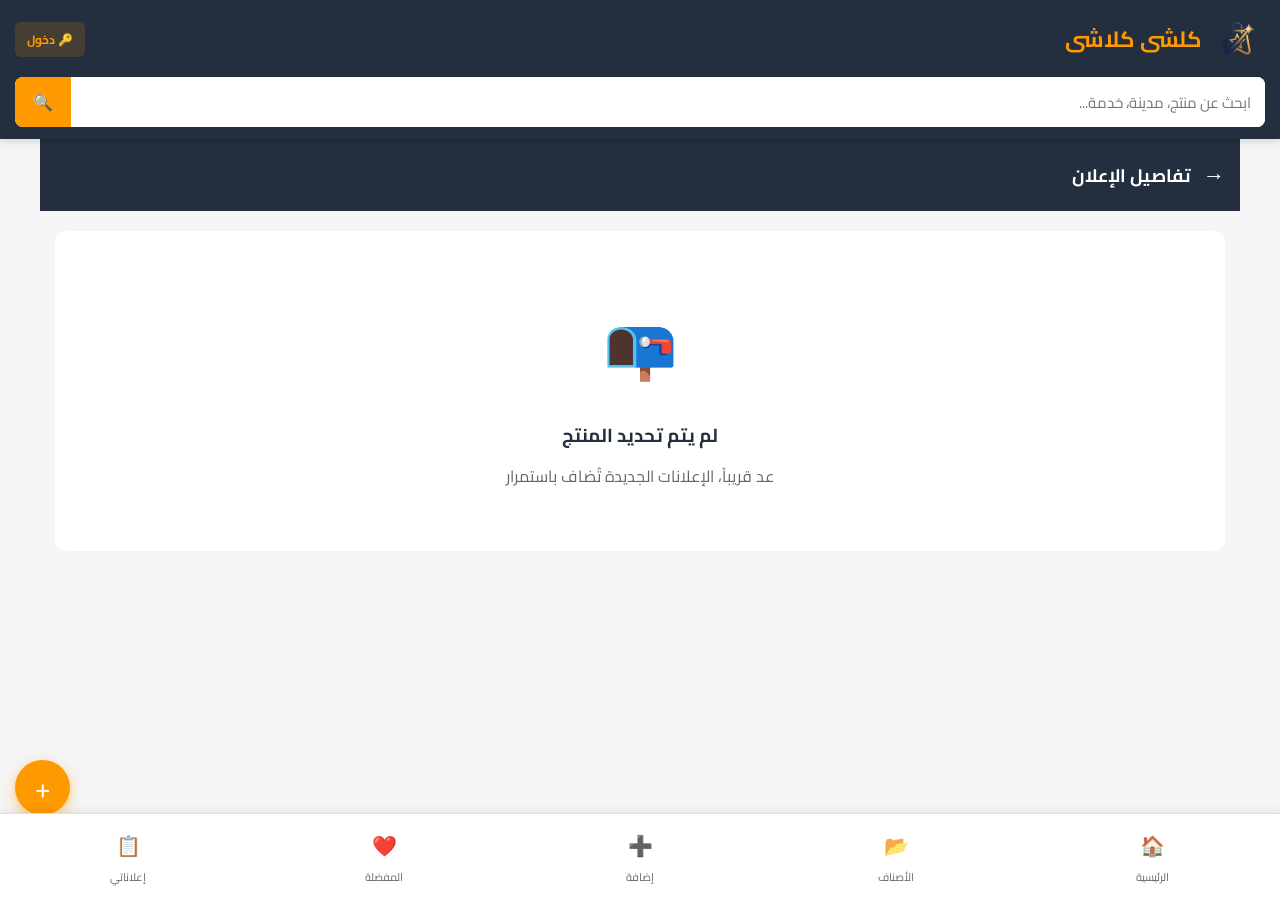
<file: product.html>
<!DOCTYPE html>
<html lang="ar" dir="rtl">
<head>
<meta charset="UTF-8">
<meta name="viewport" content="width=device-width, initial-scale=1.0">
<meta name="theme-color" content="#232f3e">
<title>تفاصيل المنتج - كلشي كلاشي</title>
<link rel="preconnect" href="https://fonts.googleapis.com">
<link rel="preconnect" href="https://fonts.gstatic.com" crossorigin>
<link href="https://fonts.googleapis.com/css2?family=Cairo:wght@400;600;700&display=swap" rel="stylesheet">
<link rel="stylesheet" href="/css/style.css">
</head>
<body>

<!-- الهيدر -->
<header class="header">
  <div class="header-top">
    <a href="/" class="logo">
      <img src="/images/logo.png" alt="كلشي كلاشي">
      <span class="logo-text">كلشي كلاشي</span>
    </a>
    <div class="header-user" id="headerUser">...</div>
  </div>
  <div class="search-bar">
    <input type="text" id="searchInput" placeholder="ابحث عن منتج، مدينة، خدمة...">
    <button onclick="doSearch()">🔍</button>
  </div>
</header>

<!-- المحتوى -->
<main class="container">

  <!-- زر الرجوع -->
  <div class="page-header">
    <a href="javascript:history.back()" class="back-btn">→</a>
    <h1>تفاصيل الإعلان</h1>
  </div>

  <!-- تفاصيل المنتج -->
  <div id="productBody">
    <div class="loading">
      <div class="spinner"></div>
      <p style="margin-top:10px;">جارٍ التحميل...</p>
      <p id="productLoadTimeout" style="margin-top:15px;font-size:12px;color:#999;display:none;">
        التحميل يستغرق وقتاً أطول من المعتاد...
        <br>
        <button onclick="location.reload()" style="margin-top:10px;background:#ff9900;color:white;border:none;padding:8px 20px;border-radius:6px;font-family:inherit;font-weight:bold;cursor:pointer;">
          🔄 إعادة المحاولة
        </button>
      </p>
    </div>
  </div>

  <!-- منتجات مشابهة -->
  <div id="similarProducts"></div>

  <!-- قسم التقييمات -->
  <div id="reviewsSection" style="margin-top:20px;"></div>

</main>

<!-- زر إضافة إعلان (عائم) -->
<a href="/add.html" class="add-btn" title="أضف إعلانك">+</a>

<!-- شريط التنقل السفلي -->
<nav class="bottom-nav">
  <a href="/" class="nav-item">
    <span class="nav-icon">🏠</span>
    <span>الرئيسية</span>
  </a>
  <a href="/category.html" class="nav-item">
    <span class="nav-icon">📂</span>
    <span>الأصناف</span>
  </a>
  <a href="/add.html" class="nav-item">
    <span class="nav-icon">➕</span>
    <span>إضافة</span>
  </a>
  <a href="/favorites.html" class="nav-item">
    <span class="nav-icon">❤️</span>
    <span>المفضلة</span>
    <span class="fav-badge" id="favBadge" style="display:none;">0</span>
  </a>
  <a href="/my-ads.html" class="nav-item">
    <span class="nav-icon">📋</span>
    <span>إعلاناتي</span>
  </a>
</nav>

<!-- تحميل السكربتات -->
<script src="/js/storage.js"></script>
<script src="/js/app.js"></script>
<script src="/js/ban.js"></script>
<script src="/js/auth.js"></script>
<script src="/js/products.js"></script>
<script src="/js/favorites.js"></script>

<script>
/* ===== تشغيل الصفحة (نسخة محمية) ===== */
(async function init() {
  // 1. فحص الحظر
  try {
    await Ban.checkPageAccess();
  } catch (e) {
    console.error('Ban check failed:', e);
  }

  // 2. عرض بيانات المستخدم
  try {
    Auth.renderUserHeader();
  } catch (e) {
    console.error('Auth header failed:', e);
  }

  // 3. تحديث عدّاد المفضلة
  try {
    if (typeof Favorites !== 'undefined') {
      Favorites.updateBadge();
    }
  } catch (e) {
    console.error('Favorites badge failed:', e);
  }

  // 4. تحميل صفحة المنتج (الأهم)
  try {
    await Products.initProductPage();
  } catch (e) {
    console.error('Product load failed:', e);
    const bodyEl = document.getElementById('productBody');
    if (bodyEl) {
      bodyEl.innerHTML = `
        <div class="empty-state">
          <div class="empty-state-icon">⚠️</div>
          <h3>تعذّر تحميل المنتج</h3>
          <p>يبدو أن هناك مشكلة في الاتصال</p>
          <button class="btn btn-primary" onclick="location.reload()" style="margin-top:15px;">
            🔄 إعادة المحاولة
          </button>
        </div>
      `;
    }
  }
})();

/* رسالة بعد 10 ثوانٍ إذا لم تُحمّل صفحة المنتج */
setTimeout(() => {
  const bodyEl = document.getElementById('productBody');
  const msg = document.getElementById('productLoadTimeout');
  if (bodyEl && !bodyEl.querySelector('.product-details') && msg) {
    msg.style.display = 'block';
  }
}, 10000);

/* ===== البحث ===== */
function doSearch() {
  const query = document.getElementById('searchInput').value.trim();
  if (query.length < 2) {
    App.toast('اكتب على الأقل حرفين للبحث', 'info');
    return;
  }
  window.location.href = '/category.html?q=' + encodeURIComponent(query);
}

document.getElementById('searchInput').addEventListener('keypress', (e) => {
  if (e.key === 'Enter') doSearch();
});
</script>

</body>
</html>
</file>
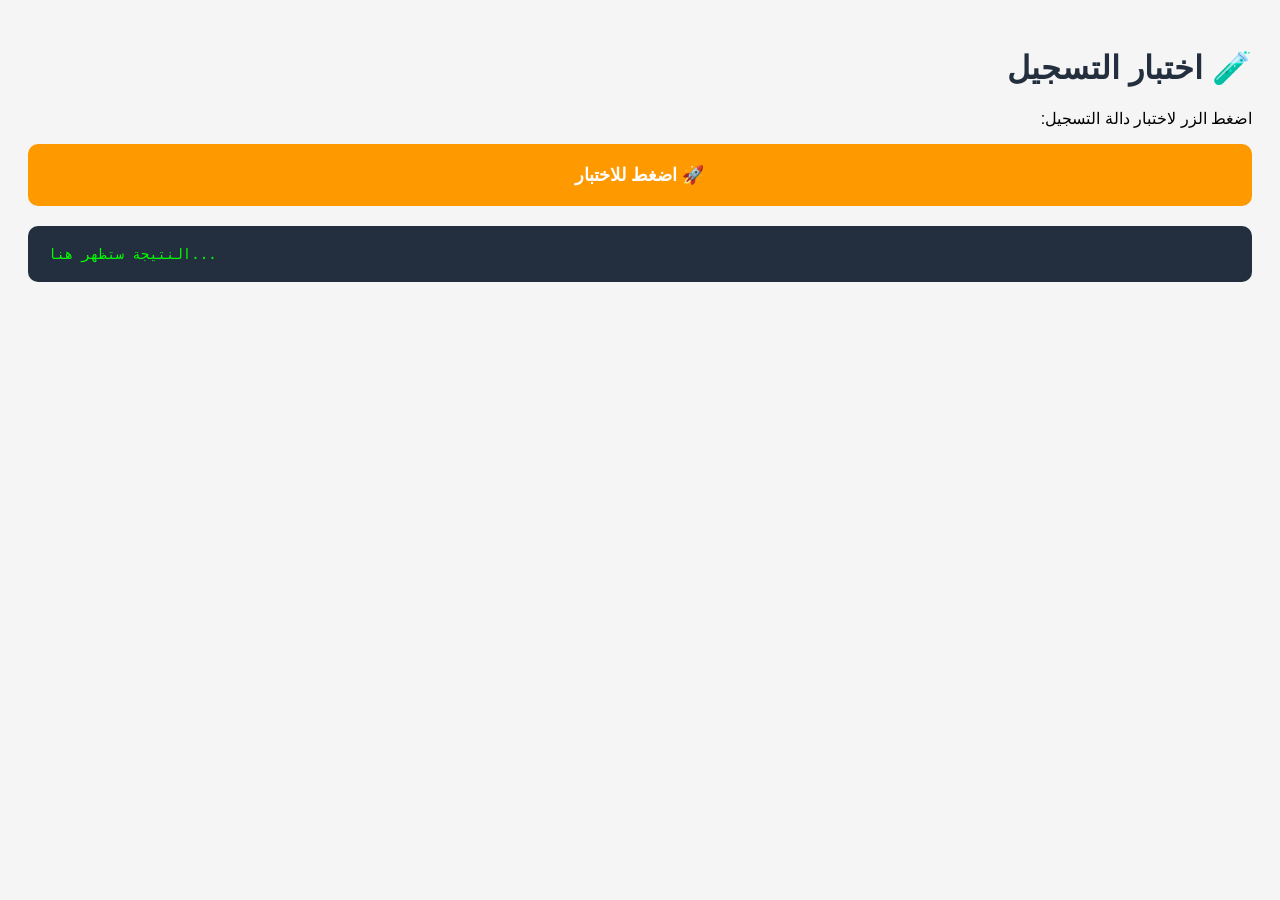
<file: test-register.html>
<!DOCTYPE html>
<html lang="ar" dir="rtl">
<head>
<meta charset="UTF-8">
<meta name="viewport" content="width=device-width, initial-scale=1.0">
<title>اختبار التسجيل</title>
<style>
  body {
    font-family: Tahoma, sans-serif;
    padding: 20px;
    background: #f5f5f5;
  }
  h1 { color: #232f3e; }
  button {
    padding: 20px 40px;
    font-size: 18px;
    background: #ff9900;
    color: white;
    border: none;
    border-radius: 10px;
    cursor: pointer;
    width: 100%;
    font-weight: bold;
  }
  button:active { background: #e88a00; }
  pre {
    background: #232f3e;
    color: #0f0;
    padding: 20px;
    border-radius: 10px;
    margin-top: 20px;
    direction: ltr;
    text-align: left;
    white-space: pre-wrap;
    word-break: break-word;
    font-size: 14px;
  }
</style>
</head>
<body>
  <h1>🧪 اختبار التسجيل</h1>
  <p>اضغط الزر لاختبار دالة التسجيل:</p>
  <button onclick="testRegister()">🚀 اضغط للاختبار</button>
  <pre id="result">النتيجة ستظهر هنا...</pre>

  <script>
    async function testRegister() {
      const result = document.getElementById('result');
      result.textContent = '⏳ جارٍ الاختبار...';

      try {
        const response = await fetch('/api/register-user', {
          method: 'POST',
          headers: { 'Content-Type': 'application/json' },
          body: JSON.stringify({
            phone: '07799998888',
            name: 'اختبار',
            city: 'بغداد'
          })
        });

        const data = await response.json();
        result.textContent = '✅ الرد:\n\n' + JSON.stringify(data, null, 2);
      } catch (e) {
        result.textContent = '❌ خطأ:\n\n' + e.message;
      }
    }
  </script>
</body>
</html>
</file>
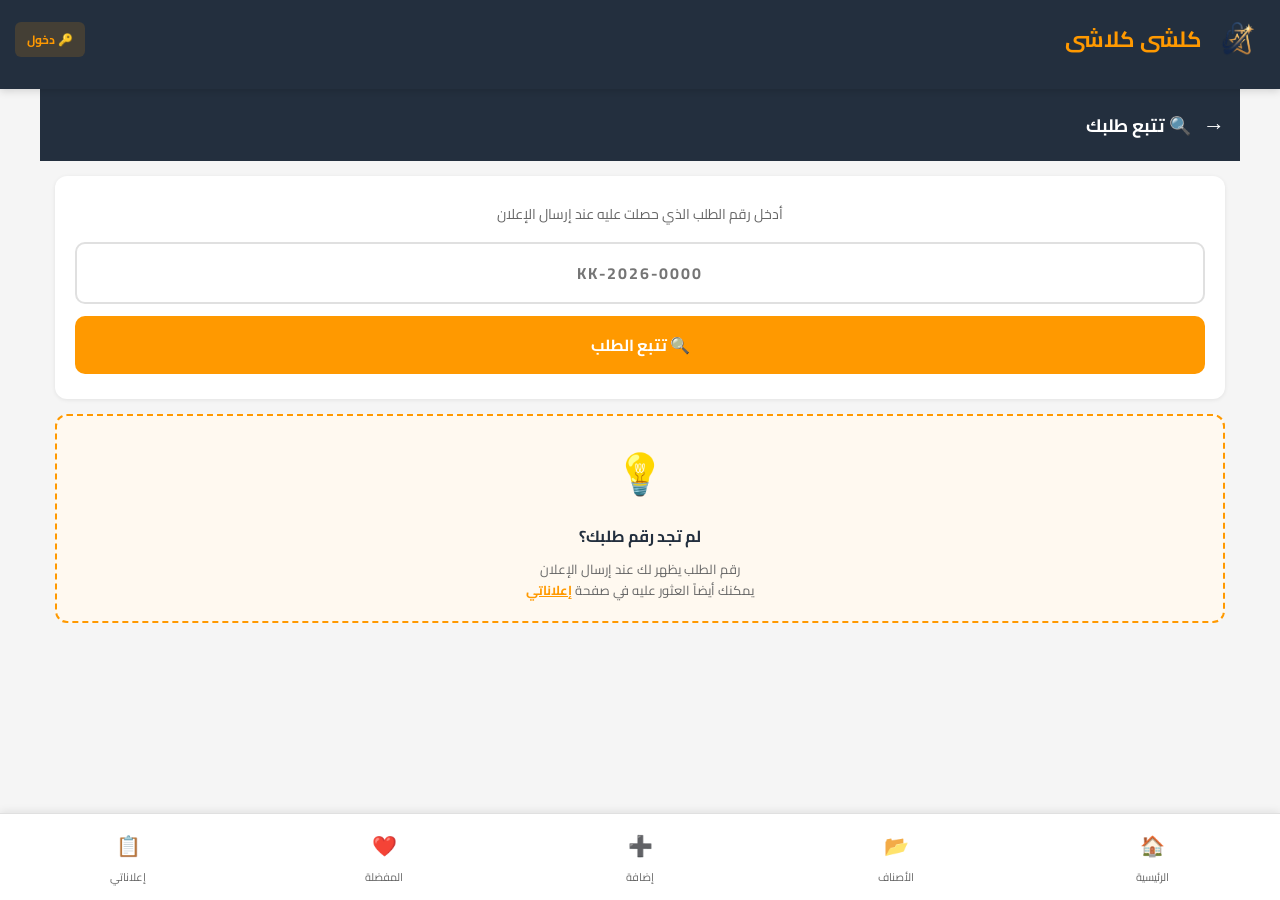
<file: track.html>
<!DOCTYPE html>
<html lang="ar" dir="rtl">
<head>
<meta charset="UTF-8">
<meta name="viewport" content="width=device-width, initial-scale=1.0">
<meta name="theme-color" content="#232f3e">
<title>تتبع الطلب - كلشي كلاشي</title>
<link rel="preconnect" href="https://fonts.googleapis.com">
<link rel="preconnect" href="https://fonts.gstatic.com" crossorigin>
<link href="https://fonts.googleapis.com/css2?family=Cairo:wght@400;600;700&display=swap" rel="stylesheet">
<link rel="stylesheet" href="/css/style.css">
<style>
  .track-box {
    background: white;
    border-radius: 12px;
    padding: 25px 20px;
    box-shadow: 0 1px 4px rgba(0,0,0,0.08);
    margin-bottom: 15px;
  }

  .track-input {
    width: 100%;
    padding: 14px;
    border: 2px solid var(--border);
    border-radius: 10px;
    font-size: 16px;
    font-family: inherit;
    outline: none;
    text-align: center;
    letter-spacing: 2px;
    direction: ltr;
    font-weight: bold;
    margin-bottom: 12px;
    transition: 0.2s;
  }

  .track-input:focus {
    border-color: var(--accent);
  }

  .track-btn {
    width: 100%;
    padding: 14px;
    background: var(--accent);
    color: white;
    border: none;
    border-radius: 10px;
    font-size: 16px;
    font-weight: bold;
    font-family: inherit;
    cursor: pointer;
    transition: 0.2s;
  }

  .track-btn:active {
    background: #e88a00;
  }

  /* ===== النتيجة ===== */
  .track-result {
    background: white;
    border-radius: 12px;
    padding: 20px;
    box-shadow: 0 1px 4px rgba(0,0,0,0.08);
    display: none;
  }

  .result-header {
    text-align: center;
    padding-bottom: 15px;
    border-bottom: 1px solid var(--border);
    margin-bottom: 15px;
  }

  .result-icon {
    font-size: 60px;
    margin-bottom: 10px;
  }

  .result-status {
    font-size: 20px;
    font-weight: bold;
    margin-bottom: 8px;
  }

  .result-status.pending { color: #856404; }
  .result-status.approved { color: #155724; }
  .result-status.rejected { color: #721c24; }

  .result-code {
    font-size: 14px;
    color: var(--text-light);
    font-family: monospace;
    direction: ltr;
  }

  .result-details {
    margin-top: 15px;
  }

  .detail-row {
    display: flex;
    justify-content: space-between;
    padding: 10px 0;
    border-bottom: 1px solid #f0f0f0;
    font-size: 14px;
  }

  .detail-row:last-child {
    border-bottom: none;
  }

  .detail-label {
    color: var(--text-light);
    font-weight: bold;
  }

  .detail-value {
    color: var(--primary);
    text-align: left;
    direction: ltr;
    word-break: break-word;
    max-width: 60%;
  }

  /* ===== أزرار المساعدة ===== */
  .help-box {
    background: #fff9f0;
    border: 2px dashed var(--accent);
    border-radius: 12px;
    padding: 20px;
    margin-top: 15px;
    text-align: center;
  }

  .help-box-icon {
    font-size: 40px;
    margin-bottom: 10px;
  }

  .help-box h3 {
    color: var(--primary);
    margin-bottom: 8px;
    font-size: 16px;
  }

  .help-box p {
    color: var(--text-light);
    font-size: 13px;
    line-height: 1.6;
  }

  /* ===== مؤشر الحالة ===== */
  .status-steps {
    display: flex;
    justify-content: space-between;
    margin: 20px 0;
    position: relative;
  }

  .status-steps::before {
    content: '';
    position: absolute;
    top: 18px;
    right: 15%;
    left: 15%;
    height: 3px;
    background: #e0e0e0;
    z-index: 0;
  }

  .step {
    display: flex;
    flex-direction: column;
    align-items: center;
    gap: 5px;
    z-index: 1;
    flex: 1;
  }

  .step-circle {
    width: 38px;
    height: 38px;
    border-radius: 50%;
    background: #e0e0e0;
    color: #999;
    display: flex;
    align-items: center;
    justify-content: center;
    font-weight: bold;
    font-size: 16px;
    border: 3px solid white;
  }

  .step.active .step-circle {
    background: var(--accent);
    color: white;
    box-shadow: 0 0 0 4px rgba(255, 153, 0, 0.2);
  }

  .step.done .step-circle {
    background: var(--success);
    color: white;
  }

  .step-label {
    font-size: 11px;
    color: var(--text-light);
    font-weight: bold;
    text-align: center;
  }

  .step.active .step-label {
    color: var(--accent);
  }

  /* ===== كتلة الرفض ===== */
  .rejected-block {
    background: linear-gradient(135deg, #ffebee 0%, #ffcdd2 100%);
    border: 2px solid #d32f2f;
    border-radius: 12px;
    padding: 20px;
    margin: 15px 0;
    text-align: center;
  }

  .rejected-icon {
    font-size: 50px;
    margin-bottom: 10px;
    animation: pulse-x 2s infinite;
  }

  @keyframes pulse-x {
    0%, 100% { transform: scale(1); }
    50% { transform: scale(1.15); }
  }

  .rejected-title {
    font-size: 18px;
    font-weight: bold;
    color: #c62828;
    margin-bottom: 15px;
  }

  .rejected-reason {
    background: white;
    border-radius: 8px;
    padding: 12px;
    margin-bottom: 12px;
    text-align: right;
    font-size: 14px;
    color: #c62828;
    border-right: 4px solid #d32f2f;
  }

  .rejected-reason strong {
    display: block;
    margin-bottom: 5px;
  }

  .rejected-hint {
    font-size: 12px;
    color: #c62828;
    line-height: 1.6;
    opacity: 0.9;
  }

  .rejected-step .step-circle {
    background: #d32f2f !important;
    color: white !important;
    box-shadow: 0 0 0 4px rgba(211, 47, 47, 0.2) !important;
  }

  .rejected-step .step-label {
    color: #d32f2f !important;
  }

  .result-status.rejected {
    color: #c62828;
  }
</style>
</head>
<body>

<!-- الهيدر -->
<header class="header">
  <div class="header-top">
    <a href="/" class="logo">
      <img src="/images/logo.png" alt="كلشي كلاشي">
      <span class="logo-text">كلشي كلاشي</span>
    </a>
    <div class="header-user" id="headerUser">...</div>
  </div>
</header>

<!-- المحتوى -->
<main class="container">

  <div class="page-header">
    <a href="/" class="back-btn">→</a>
    <h1>🔍 تتبع طلبك</h1>
  </div>

  <!-- نموذج البحث -->
  <div class="track-box">
    <p style="text-align:center; color:#666; font-size:14px; margin-bottom:15px;">
      أدخل رقم الطلب الذي حصلت عليه عند إرسال الإعلان
    </p>
    <input 
      type="text" 
      id="trackInput" 
      class="track-input" 
      placeholder="KK-2026-0000"
      maxlength="15"
    >
    <button class="track-btn" onclick="trackOrder()">🔍 تتبع الطلب</button>
  </div>

  <!-- نتيجة البحث -->
  <div class="track-result" id="trackResult"></div>

  <!-- صندوق المساعدة -->
  <div class="help-box" id="helpBox">
    <div class="help-box-icon">💡</div>
    <h3>لم تجد رقم طلبك؟</h3>
    <p>
      رقم الطلب يظهر لك عند إرسال الإعلان<br>
      يمكنك أيضاً العثور عليه في صفحة <a href="/my-ads.html" style="color:var(--accent);font-weight:bold;">إعلاناتي</a>
    </p>
  </div>

</main>

<!-- شريط التنقل السفلي -->
<nav class="bottom-nav">
  <a href="/" class="nav-item">
    <span class="nav-icon">🏠</span>
    <span>الرئيسية</span>
  </a>
  <a href="/category.html" class="nav-item">
    <span class="nav-icon">📂</span>
    <span>الأصناف</span>
  </a>
  <a href="/add.html" class="nav-item">
    <span class="nav-icon">➕</span>
    <span>إضافة</span>
  </a>
  <a href="/favorites.html" class="nav-item">
    <span class="nav-icon">❤️</span>
    <span>المفضلة</span>
    <span class="fav-badge" id="favBadge" style="display:none;">0</span>
  </a>
  <a href="/my-ads.html" class="nav-item">
    <span class="nav-icon">📋</span>
    <span>إعلاناتي</span>
  </a>
</nav>

<!-- تحميل السكربتات -->
<script src="/js/storage.js"></script>
<script src="/js/app.js"></script>
<script src="/js/ban.js"></script>
<script src="/js/auth.js"></script>
<script src="/js/products.js"></script>
<script src="/js/favorites.js"></script>

<script>
/* ===== تشغيل الصفحة ===== */
(async function init() {
  await Ban.checkPageAccess();
  Auth.renderUserHeader();

  // تحديث عدّاد المفضلة
  if (typeof Favorites !== 'undefined') {
    Favorites.updateBadge();
  }

  // إذا كان هناك code في الرابط، ابحث تلقائياً
  const code = App.getURLParam('code');
  if (code) {
    document.getElementById('trackInput').value = code;
    setTimeout(() => trackOrder(), 300);
  }

  // Enter للبحث
  document.getElementById('trackInput').addEventListener('keypress', (e) => {
    if (e.key === 'Enter') trackOrder();
  });
})();

/* ===== تتبع الطلب ===== */
async function trackOrder() {
  const input = document.getElementById('trackInput').value.trim().toUpperCase();
  const resultEl = document.getElementById('trackResult');
  const helpBox = document.getElementById('helpBox');

  if (!input) {
    App.toast('أدخل رقم الطلب', 'info');
    return;
  }

  // البحث في الطلبات المحلية
  const orders = KK.getMyOrders();
  let order = orders.find(o => o.code.toUpperCase() === input);

  // ===== فحص إذا كان الطلب معلقاً ومرفوضاً =====
  if (order && order.status === 'pending') {
    try {
      const rejResponse = await fetch('/api/check-rejected', {
        method: 'POST',
        headers: { 'Content-Type': 'application/json' },
        body: JSON.stringify({ orderCodes: [order.code] })
      });
      const rejData = await rejResponse.json();

      if (rejData.success && rejData.rejected && rejData.rejected.length > 0) {
        const rejected = rejData.rejected[0];
        order.status = 'rejected';
        order.rejectedAt = rejected.rejectedAt;
        order.rejectReason = rejected.reason;

        // تحديث LocalStorage
        const updated = orders.map(o => o.code === order.code ? order : o);
        localStorage.setItem(KK.KEYS.MY_ORDERS, JSON.stringify(updated));
      }
    } catch (e) {
      console.error('Check rejected error:', e);
    }
  }

  // إذا لم يوجد محلياً، ابحث في ads.json
  if (!order) {
    const allAds = await Products.loadAll();
    const publishedAd = allAds.find(a => a.orderCode && a.orderCode.toUpperCase() === input);

    if (publishedAd) {
      order = {
        code: publishedAd.orderCode,
        title: publishedAd.title,
        category: publishedAd.category,
        price: publishedAd.price,
        currency: publishedAd.currency,
        description: publishedAd.description,
        city: publishedAd.city,
        images: publishedAd.images,
        status: 'approved',
        submittedAt: publishedAd.createdAt,
        publishedAt: publishedAd.publishedAt
      };
    }
  }

  if (!order) {
    resultEl.style.display = 'block';
    resultEl.innerHTML = `
      <div class="result-header">
        <div class="result-icon">❓</div>
        <div class="result-status" style="color:#999;">لم يتم العثور على الطلب</div>
        <div class="result-code">${App.escapeHTML(input)}</div>
      </div>
      <p style="text-align:center; color:#666; font-size:13px; padding:15px;">
        تأكد من كتابة رقم الطلب بشكل صحيح، أو ابحث في صفحة "إعلاناتي"
      </p>
    `;
    helpBox.style.display = 'block';
    return;
  }

  // عرض النتيجة
  helpBox.style.display = 'none';
  resultEl.style.display = 'block';
  renderOrderDetails(order);
}

/* ===== عرض تفاصيل الطلب ===== */
function renderOrderDetails(order) {
  const resultEl = document.getElementById('trackResult');
  const statusInfo = getStatusInfo(order.status);
  const price = App.formatPrice(order.price, order.currency);

  // حساب مرحلة الحالة
  const stepIndex = order.status === 'approved' ? 3 : 2;

  // ===== كتلة الرفض =====
  const rejectedBlock = order.status === 'rejected' ? `
    <div class="rejected-block">
      <div class="rejected-icon">❌</div>
      <div class="rejected-title">تم رفض إعلانك</div>
      ${order.rejectReason ? `
        <div class="rejected-reason">
          <strong>📋 السبب:</strong>
          <div>${App.escapeHTML(order.rejectReason)}</div>
        </div>
      ` : ''}
      <div class="rejected-hint">
        💡 يمكنك مراجعة السبب، تصحيح الإعلان، ثم إعادة نشره من صفحة "إضافة"
      </div>
    </div>
  ` : '';

  // ===== زر/my-ads =====
  const actionBlock = order.status === 'approved' ? `
    <a href="/my-ads.html" class="btn btn-primary btn-full" style="margin-top:15px;">📋 عرض في إعلاناتي</a>
  ` : order.status === 'rejected' ? `
    <a href="/add.html" class="btn btn-primary btn-full" style="margin-top:15px;">➕ إعادة نشر الإعلان</a>
  ` : `
    <div style="text-align:center; padding:15px; background:#fff9f0; border-radius:8px; margin-top:15px;">
      <p style="font-size:13px; color:#856404;">
        ⏳ سيتم مراجعة إعلانك من قبل الإدارة ونشره قريباً
      </p>
    </div>
  `;

  resultEl.innerHTML = `
    <div class="result-header">
      <div class="result-icon">${statusInfo.icon}</div>
      <div class="result-status ${order.status}">${statusInfo.text}</div>
      <div class="result-code">${order.code}</div>
    </div>

    ${rejectedBlock}

    <!-- خطوات الحالة -->
    <div class="status-steps">
      <div class="step done">
        <div class="step-circle">✓</div>
        <div class="step-label">تم الإرسال</div>
      </div>
      <div class="step ${order.status === 'rejected' ? 'rejected-step' : (stepIndex === 2 ? 'active' : 'done')}">
        <div class="step-circle">${order.status === 'rejected' ? '✕' : (stepIndex > 2 ? '✓' : '2')}</div>
        <div class="step-label">${order.status === 'rejected' ? 'مرفوض' : 'قيد المراجعة'}</div>
      </div>
      <div class="step ${stepIndex === 3 ? 'active' : ''}">
        <div class="step-circle">${stepIndex === 3 ? '✓' : '3'}</div>
        <div class="step-label">${order.status === 'approved' ? 'منشور' : 'النشر'}</div>
      </div>
    </div>

    <!-- التفاصيل -->
    <div class="result-details">
      <div class="detail-row">
        <span class="detail-label">📦 العنوان</span>
        <span class="detail-value">${App.escapeHTML(order.title)}</span>
      </div>
      <div class="detail-row">
        <span class="detail-label">💰 السعر</span>
        <span class="detail-value">${price}</span>
      </div>
      <div class="detail-row">
        <span class="detail-label">📍 المدينة</span>
        <span class="detail-value">${App.escapeHTML(order.city || 'غير محدد')}</span>
      </div>
      <div class="detail-row">
        <span class="detail-label">🕐 تاريخ الإرسال</span>
        <span class="detail-value">${App.formatDate(order.submittedAt)}</span>
      </div>
      ${order.status === 'approved' && order.publishedAt ? `
        <div class="detail-row">
          <span class="detail-label">✅ تاريخ النشر</span>
          <span class="detail-value">${App.formatDate(order.publishedAt)}</span>
        </div>
      ` : ''}
    </div>

    ${actionBlock}
  `;
}

/* ===== حالة الطلب ===== */
function getStatusInfo(status) {
  switch (status) {
    case 'approved':
      return { icon: '✅', text: 'تم النشر' };
    case 'rejected':
      return { icon: '❌', text: 'تم الرفض' };
    default:
      return { icon: '⏳', text: 'قيد المراجعة' };
  }
}
</script>

</body>
</html>
</file>
<file: css/style.css>
/* ==========================================
   كلشي كلاشي - التنسيق الموحد
   ========================================== */

* {
  margin: 0;
  padding: 0;
  box-sizing: border-box;
  font-family: 'Cairo', 'Tahoma', sans-serif;
}

:root {
  --primary: #232f3e;
  --accent: #ff9900;
  --whatsapp: #25D366;
  --danger: #d32f2f;
  --success: #4caf50;
  --bg: #f5f5f5;
  --card-bg: #ffffff;
  --text: #232f3e;
  --text-light: #666;
  --border: #e0e0e0;
}

html {
  scroll-behavior: smooth;
}

body {
  background: var(--bg);
  color: var(--text);
  min-height: 100vh;
  display: flex;
  flex-direction: column;
  padding-bottom: 70px;
}

/* ===== Header ===== */
.header {
  background: var(--primary);
  color: white;
  padding: 12px 15px;
  position: sticky;
  top: 0;
  z-index: 100;
  box-shadow: 0 2px 8px rgba(0,0,0,0.15);
}

.header-top {
  display: flex;
  align-items: center;
  justify-content: space-between;
  gap: 10px;
  margin-bottom: 10px;
}

/* ===== Logo ===== */
.logo {
  display: flex;
  align-items: center;
  gap: 8px;
  text-decoration: none;
  flex-shrink: 0;
  max-width: 65%;
}

.logo img {
  height: 45px;
  width: 45px;
  display: block;
  object-fit: contain;
  flex-shrink: 0;
  border-radius: 50%;
}

.logo-text {
  color: var(--accent);
  font-size: 18px;
  font-weight: bold;
  white-space: nowrap;
  overflow: hidden;
  text-overflow: ellipsis;
  line-height: 1.2;
}

.header-user {
  font-size: 12px;
  color: #ddd;
  display: flex;
  align-items: center;
  gap: 5px;
  flex-shrink: 0;
}

.header-user strong {
  color: var(--accent);
}

/* ===== Search Bar ===== */
.search-bar {
  display: flex;
  background: white;
  border-radius: 8px;
  overflow: hidden;
  width: 100%;
}

.search-bar input {
  flex: 1;
  padding: 10px 14px;
  border: none;
  font-size: 14px;
  outline: none;
  font-family: inherit;
}

.search-bar button {
  padding: 10px 18px;
  background: var(--accent);
  border: none;
  color: white;
  font-size: 16px;
  cursor: pointer;
  transition: 0.2s;
}

.search-bar button:hover {
  background: #e88a00;
}

/* ===== Main Container ===== */
.container {
  max-width: 1200px;
  margin: 0 auto;
  padding: 15px;
  width: 100%;
  flex: 1;
}

/* ===== Section Titles ===== */
.section-title {
  font-size: 18px;
  font-weight: bold;
  margin: 20px 0 12px;
  display: flex;
  align-items: center;
  gap: 8px;
  color: var(--primary);
}

.section-title::before {
  content: '';
  width: 5px;
  height: 22px;
  background: var(--accent);
  border-radius: 3px;
}

/* ===== Categories Grid ===== */
.categories-grid {
  display: grid;
  grid-template-columns: repeat(4, 1fr);
  gap: 10px;
  margin-bottom: 10px;
}

.cat-card {
  background: var(--card-bg);
  border-radius: 10px;
  padding: 12px 5px;
  text-align: center;
  text-decoration: none;
  color: var(--text);
  box-shadow: 0 1px 4px rgba(0,0,0,0.08);
  transition: 0.2s;
  display: flex;
  flex-direction: column;
  align-items: center;
  gap: 5px;
}

.cat-card:hover, .cat-card:active {
  transform: translateY(-3px);
  box-shadow: 0 4px 12px rgba(255,153,0,0.25);
}

.cat-icon {
  font-size: 26px;
}

.cat-name {
  font-size: 11px;
  font-weight: bold;
}

/* ===== Products Grid ===== */
.products-grid {
  display: grid;
  grid-template-columns: repeat(2, 1fr);
  gap: 10px;
}

.product-card {
  background: var(--card-bg);
  border-radius: 10px;
  overflow: hidden;
  box-shadow: 0 1px 4px rgba(0,0,0,0.08);
  transition: 0.2s;
  display: flex;
  flex-direction: column;
  text-decoration: none;
  color: var(--text);
}

.product-card:hover, .product-card:active {
  transform: translateY(-3px);
  box-shadow: 0 4px 12px rgba(0,0,0,0.15);
}

.product-image-wrap {
  width: 100%;
  aspect-ratio: 1 / 1;
  background: #f0f0f0;
  overflow: hidden;
  position: relative;
}

.product-image-wrap img {
  width: 100%;
  height: 100%;
  object-fit: cover;
}

.product-info {
  padding: 10px;
  display: flex;
  flex-direction: column;
  gap: 5px;
  flex: 1;
}

.product-title {
  font-size: 13px;
  font-weight: bold;
  line-height: 1.4;
  height: 36px;
  overflow: hidden;
  display: -webkit-box;
  -webkit-line-clamp: 2;
  -webkit-box-orient: vertical;
}

.product-price {
  color: #b12704;
  font-size: 15px;
  font-weight: bold;
  margin-top: auto;
}

.product-location {
  font-size: 11px;
  color: var(--text-light);
  display: flex;
  align-items: center;
  gap: 3px;
}

.btn-whatsapp {
  display: flex;
  align-items: center;
  justify-content: center;
  gap: 5px;
  background: var(--whatsapp);
  color: white;
  text-decoration: none;
  padding: 7px;
  border-radius: 6px;
  font-size: 12px;
  font-weight: bold;
  margin-top: 5px;
  border: none;
  cursor: pointer;
  font-family: inherit;
  transition: 0.2s;
}

.btn-whatsapp:active {
  background: #1da851;
}

/* ===== Empty State ===== */
.empty-state {
  text-align: center;
  padding: 60px 20px;
  color: var(--text-light);
  background: var(--card-bg);
  border-radius: 12px;
  margin: 20px 0;
}

.empty-state-icon {
  font-size: 60px;
  margin-bottom: 15px;
}

.empty-state h3 {
  color: var(--primary);
  margin-bottom: 8px;
}

/* ===== صندوق "سجّل للتقييم" ===== */
.guest-review-box {
  background: #fafafa;
  border: 2px dashed #ccc;
  border-radius: 12px;
  padding: 25px 20px;
  text-align: center;
  margin-bottom: 20px;
}
/* ===== Add Button (Floating) ===== */
.add-btn {
  position: fixed;
  bottom: 85px;
  left: 15px;
  background: var(--accent);
  color: white;
  width: 55px;
  height: 55px;
  border-radius: 50%;
  display: flex;
  align-items: center;
  justify-content: center;
  font-size: 28px;
  text-decoration: none;
  box-shadow: 0 4px 12px rgba(255,153,0,0.5);
  z-index: 90;
  transition: 0.2s;
}

.add-btn:active {
  transform: scale(0.95);
}

/* ===== Bottom Navigation ===== */
.bottom-nav {
  position: fixed;
  bottom: 0;
  left: 0;
  right: 0;
  background: white;
  border-top: 1px solid var(--border);
  display: flex;
  justify-content: space-around;
  padding: 8px 0;
  z-index: 100;
  box-shadow: 0 -2px 8px rgba(0,0,0,0.08);
}

.nav-item {
  display: flex;
  flex-direction: column;
  align-items: center;
  gap: 3px;
  text-decoration: none;
  color: var(--text-light);
  font-size: 11px;
  padding: 5px 15px;
  border-radius: 8px;
  transition: 0.2s;
  flex: 1;
  max-width: 90px;
}

.nav-item.active {
  color: var(--accent);
}

.nav-icon {
  font-size: 20px;
}

/* ===== Footer ===== */
.footer {
  background: var(--primary);
  color: white;
  text-align: center;
  padding: 20px 15px;
  font-size: 12px;
  margin-top: 30px;
}

.footer-links {
  display: flex;
  justify-content: center;
  gap: 20px;
  margin-bottom: 10px;
  flex-wrap: wrap;
}

.footer-links a {
  color: #ddd;
  text-decoration: none;
}

/* ===== Buttons ===== */
.btn {
  display: inline-flex;
  align-items: center;
  justify-content: center;
  gap: 6px;
  padding: 12px 20px;
  border: none;
  border-radius: 8px;
  font-family: inherit;
  font-size: 14px;
  font-weight: bold;
  cursor: pointer;
  text-decoration: none;
  transition: 0.2s;
}

.btn-primary {
  background: var(--accent);
  color: white;
}

.btn-primary:active { background: #e88a00; }

.btn-secondary {
  background: #e7e9ec;
  color: var(--primary);
}

.btn-danger {
  background: var(--danger);
  color: white;
}

.btn-full {
  width: 100%;
}

/* ===== Modal ===== */
.modal-overlay {
  position: fixed;
  inset: 0;
  background: rgba(0,0,0,0.6);
  display: flex;
  align-items: center;
  justify-content: center;
  z-index: 999;
  padding: 15px;
}

.modal-box {
  background: white;
  border-radius: 15px;
  padding: 25px;
  width: 100%;
  max-width: 400px;
  max-height: 90vh;
  overflow-y: auto;
  box-shadow: 0 10px 40px rgba(0,0,0,0.3);
}

.modal-title {
  font-size: 20px;
  font-weight: bold;
  margin-bottom: 8px;
  color: var(--primary);
  text-align: center;
}

.modal-subtitle {
  font-size: 13px;
  color: var(--text-light);
  margin-bottom: 20px;
  text-align: center;
}

.modal-box label {
  display: block;
  margin: 12px 0 5px;
  font-weight: bold;
  font-size: 13px;
}

.modal-box input,
.modal-box select,
.modal-box textarea {
  width: 100%;
  padding: 12px;
  border: 2px solid var(--border);
  border-radius: 8px;
  font-size: 14px;
  font-family: inherit;
  outline: none;
  transition: 0.2s;
}

.modal-box input:focus,
.modal-box select:focus,
.modal-box textarea:focus {
  border-color: var(--accent);
}

/* ===== Product Details Page ===== */
.product-details {
  background: white;
  border-radius: 12px;
  overflow: hidden;
  margin-bottom: 15px;
  box-shadow: 0 1px 4px rgba(0,0,0,0.08);
}

.product-gallery {
  position: relative;
  width: 100%;
  aspect-ratio: 1 / 1;
  background: #f0f0f0;
}

.product-gallery img {
  width: 100%;
  height: 100%;
  object-fit: contain;
}

.gallery-thumbs {
  display: flex;
  gap: 8px;
  padding: 10px;
  overflow-x: auto;
  scrollbar-width: none;
}

.gallery-thumbs::-webkit-scrollbar { display: none; }

.gallery-thumb {
  width: 60px;
  height: 60px;
  border-radius: 8px;
  overflow: hidden;
  flex-shrink: 0;
  border: 2px solid transparent;
  cursor: pointer;
}

.gallery-thumb.active {
  border-color: var(--accent);
}

.gallery-thumb img {
  width: 100%;
  height: 100%;
  object-fit: cover;
}

.product-body {
  padding: 15px;
}

.product-detail-title {
  font-size: 18px;
  font-weight: bold;
  margin-bottom: 10px;
  line-height: 1.4;
}

.product-detail-price {
  font-size: 24px;
  font-weight: bold;
  color: #b12704;
  margin-bottom: 15px;
}

.product-meta {
  display: flex;
  flex-wrap: wrap;
  gap: 10px;
  margin-bottom: 15px;
  padding-bottom: 15px;
  border-bottom: 1px solid var(--border);
}

.meta-item {
  display: flex;
  align-items: center;
  gap: 5px;
  font-size: 13px;
  color: var(--text-light);
}

.product-description {
  font-size: 14px;
  line-height: 1.7;
  color: #444;
  white-space: pre-wrap;
  margin-bottom: 20px;
}

.product-actions {
  display: flex;
  gap: 10px;
  flex-wrap: wrap;
}

.product-actions .btn {
  flex: 1;
  min-width: 140px;
}

.btn-report {
  background: #f0f0f0;
  color: var(--danger);
  font-size: 13px;
  padding: 10px;
  border: 1px solid var(--border);
}

/* ===== Category Page Header ===== */
.page-header {
  background: var(--primary);
  color: white;
  padding: 15px;
  margin: -15px -15px 15px;
  display: flex;
  align-items: center;
  gap: 12px;
}

.back-btn {
  color: white;
  text-decoration: none;
  font-size: 22px;
  display: flex;
  align-items: center;
}

.page-header h1 {
  font-size: 18px;
  font-weight: bold;
}

/* ===== Filters ===== */
.filters {
  display: flex;
  gap: 8px;
  margin-bottom: 15px;
  overflow-x: auto;
  padding-bottom: 5px;
  scrollbar-width: none;
}

.filters::-webkit-scrollbar { display: none; }

.filter-chip {
  background: white;
  border: 1px solid var(--border);
  padding: 8px 14px;
  border-radius: 20px;
  font-size: 13px;
  font-weight: bold;
  color: var(--text);
  text-decoration: none;
  white-space: nowrap;
  transition: 0.2s;
  cursor: pointer;
  font-family: inherit;
}

.filter-chip.active {
  background: var(--accent);
  color: white;
  border-color: var(--accent);
}

/* ===== Loading ===== */
.loading {
  text-align: center;
  padding: 40px;
  color: var(--text-light);
}

.spinner {
  display: inline-block;
  width: 30px;
  height: 30px;
  border: 3px solid var(--border);
  border-top-color: var(--accent);
  border-radius: 50%;
  animation: spin 0.8s linear infinite;
}

@keyframes spin {
  to { transform: rotate(360deg); }
}

/* ===== Ban Screen ===== */
.ban-screen {
  position: fixed;
  inset: 0;
  background: linear-gradient(135deg, #8b0000 0%, #4a0000 100%);
  display: flex;
  align-items: center;
  justify-content: center;
  color: white;
  text-align: center;
  padding: 20px;
  z-index: 9999;
}

.ban-box {
  max-width: 400px;
}

.ban-icon {
  font-size: 80px;
  margin-bottom: 20px;
}

.ban-box h1 {
  font-size: 26px;
  margin-bottom: 15px;
}

.ban-box p {
  font-size: 15px;
  opacity: 0.85;
  line-height: 1.7;
}

/* ===== Responsive ===== */
@media (min-width: 600px) {
  .categories-grid { grid-template-columns: repeat(6, 1fr); }
  .products-grid { grid-template-columns: repeat(3, 1fr); }
  .cat-icon { font-size: 32px; }
  .cat-name { font-size: 13px; }
  .logo img { height: 50px; width: 50px; }
  .logo-text { font-size: 20px; }
}

@media (min-width: 900px) {
  .products-grid { grid-template-columns: repeat(4, 1fr); }
  .search-bar input { font-size: 15px; }
  .logo img { height: 55px; width: 55px; }
  .logo-text { font-size: 22px; }
}

/* ===== Views Badge ===== */
.views-badge {
  position: absolute;
  top: 6px;
  left: 6px;
  background: rgba(0, 0, 0, 0.7);
  color: white;
  padding: 3px 8px;
  border-radius: 12px;
  font-size: 10px;
  font-weight: bold;
  z-index: 2;
  backdrop-filter: blur(4px);
}

/* ==========================================
   نظام التقييمات
   ========================================== */
.reviews-container {
  background: white;
  border-radius: 12px;
  padding: 20px;
  box-shadow: 0 1px 4px rgba(0,0,0,0.08);
}

/* ملخص التقييمات */
.reviews-summary {
  text-align: center;
  padding-bottom: 20px;
  margin-bottom: 20px;
  border-bottom: 2px solid #f0f0f0;
}

.reviews-average {
  font-size: 48px;
  font-weight: bold;
  color: var(--accent);
  line-height: 1;
}

.reviews-stars-big {
  font-size: 24px;
  margin: 8px 0;
}

.reviews-count {
  color: var(--text-light);
  font-size: 13px;
}

/* نموذج التقييم */
.review-form-box {
  background: #fff9f0;
  border: 2px dashed var(--accent);
  border-radius: 12px;
  padding: 20px;
  margin-bottom: 20px;
}

.review-form-box h3 {
  color: var(--primary);
  margin-bottom: 15px;
  font-size: 16px;
  text-align: center;
}

.review-rating-selector {
  display: flex;
  justify-content: center;
  gap: 8px;
  margin-bottom: 15px;
  direction: ltr;
}

.star-btn {
  font-size: 32px;
  cursor: pointer;
  transition: 0.15s;
  user-select: none;
  opacity: 0.3;
  filter: grayscale(1);
}

.star-btn.active {
  opacity: 1;
  filter: grayscale(0);
  transform: scale(1.15);
}

.star-btn.selected {
  opacity: 1;
  filter: grayscale(0);
}

.review-input,
.review-textarea {
  width: 100%;
  padding: 12px;
  border: 2px solid #e0e0e0;
  border-radius: 8px;
  font-family: inherit;
  font-size: 14px;
  margin-bottom: 10px;
  outline: none;
  transition: 0.2s;
  background: white;
}

.review-input:focus,
.review-textarea:focus {
  border-color: var(--accent);
}

.review-textarea {
  resize: vertical;
  min-height: 80px;
}

/* قائمة التقييمات */
.reviews-list {
  display: flex;
  flex-direction: column;
  gap: 12px;
}

.review-item {
  background: #fafafa;
  border-radius: 10px;
  padding: 15px;
  border-right: 3px solid var(--accent);
}

.review-header {
  display: flex;
  align-items: center;
  gap: 10px;
  margin-bottom: 8px;
}

.review-avatar {
  width: 36px;
  height: 36px;
  border-radius: 50%;
  background: var(--accent);
  color: white;
  display: flex;
  align-items: center;
  justify-content: center;
  font-weight: bold;
  font-size: 16px;
  flex-shrink: 0;
}

.review-info {
  flex: 1;
  min-width: 0;
}

.review-name {
  font-weight: bold;
  font-size: 13px;
  color: var(--primary);
}

.review-date {
  font-size: 11px;
  color: var(--text-light);
}

.review-stars {
  font-size: 14px;
  direction: ltr;
}


.review-comment {
  font-size: 13px;
  line-height: 1.7;
  color: #444;
  margin-top: 8px;
  word-wrap: break-word;
}

/* ==========================================
   بطاقة تقييم المستخدم (المميزة)
   ========================================== */
.user-review-card {
  background: linear-gradient(135deg, #fff9f0 0%, #fff3e0 100%);
  border: 2px solid var(--accent);
  border-radius: 12px;
  padding: 18px;
  margin-bottom: 20px;
  position: relative;
  box-shadow: 0 2px 8px rgba(255, 153, 0, 0.15);
}

.user-review-badge {
  position: absolute;
  top: -12px;
  right: 15px;
  background: var(--accent);
  color: white;
  padding: 4px 12px;
  border-radius: 20px;
  font-size: 11px;
  font-weight: bold;
  box-shadow: 0 2px 6px rgba(255, 153, 0, 0.4);
}

.user-review-card .review-header {
  margin-top: 5px;
}

.user-review-card .review-avatar {
  background: var(--accent);
  box-shadow: 0 2px 6px rgba(255, 153, 0, 0.3);
}

.user-review-actions {
  margin-top: 12px;
  text-align: center;
}

.user-review-actions .btn {
  padding: 8px 20px;
  font-size: 13px;
}

/* ==========================================
   قسم بيانات المستخدم
   ========================================== */
.user-settings-box {
  background: white;
  border-radius: 12px;
  padding: 15px;
  margin-bottom: 15px;
  box-shadow: 0 1px 4px rgba(0,0,0,0.08);
  display: flex;
  align-items: center;
  justify-content: space-between;
  gap: 12px;
  border-right: 4px solid var(--accent);
}

.user-settings-info {
  display: flex;
  align-items: center;
  gap: 12px;
  flex: 1;
  min-width: 0;
}

.user-settings-avatar {
  width: 48px;
  height: 48px;
  border-radius: 50%;
  background: var(--accent);
  color: white;
  display: flex;
  align-items: center;
  justify-content: center;
  font-weight: bold;
  font-size: 20px;
  flex-shrink: 0;
}

.user-settings-details {
  flex: 1;
  min-width: 0;
}

.user-settings-name {
  font-weight: bold;
  font-size: 15px;
  color: var(--primary);
  margin-bottom: 3px;
  overflow: hidden;
  text-overflow: ellipsis;
  white-space: nowrap;
}

.user-settings-phone,
.user-settings-city {
  font-size: 12px;
  color: var(--text-light);
  margin-bottom: 2px;
}

.btn-edit-settings {
  background: var(--accent);
  color: white;
  border: none;
  padding: 10px 15px;
  border-radius: 8px;
  font-family: inherit;
  font-size: 13px;
  font-weight: bold;
  cursor: pointer;
  transition: 0.2s;
  flex-shrink: 0;
}

.btn-edit-settings:active {
  background: #e88a00;
  transform: scale(0.97);
}

/* ==========================================
   إشعار تثبيت التطبيق (PWA)
   ========================================== */
#installBanner {
  position: fixed;
  bottom: -200px;
  left: 10px;
  right: 10px;
  z-index: 9999;
  transition: bottom 0.4s cubic-bezier(0.4, 0, 0.2, 1);
  pointer-events: none;
}

#installBanner.show {
  bottom: 85px;
  pointer-events: auto;
}

.install-banner-content {
  background: linear-gradient(135deg, #232f3e 0%, #37475a 100%);
  color: white;
  border-radius: 15px;
  padding: 15px;
  box-shadow: 0 8px 30px rgba(0, 0, 0, 0.35);
  display: grid;
  grid-template-columns: 55px 1fr;
  grid-template-rows: auto auto;
  gap: 10px;
  border: 2px solid #ff9900;
  align-items: center;
}

.install-logo {
  width: 55px;
  height: 55px;
  border-radius: 50%;
  background: white;
  padding: 3px;
  grid-row: 1 / 3;
  object-fit: contain;
}

.install-text {
  text-align: right;
}

.install-title {
  font-size: 15px;
  font-weight: bold;
  color: #ff9900;
  margin-bottom: 3px;
}

.install-desc {
  font-size: 12px;
  opacity: 0.85;
  line-height: 1.3;
}

.install-buttons {
  display: flex;
  gap: 8px;
  grid-column: 2;
  justify-content: flex-start;
}

.install-btn-later,
.install-btn-go {
  padding: 8px 16px;
  border-radius: 8px;
  border: none;
  font-family: inherit;
  font-size: 13px;
  font-weight: bold;
  cursor: pointer;
  transition: 0.2s;
}

.install-btn-later {
  background: rgba(255, 255, 255, 0.15);
  color: white;
}

.install-btn-later:active {
  background: rgba(255, 255, 255, 0.25);
}

.install-btn-go {
  background: #ff9900;
  color: white;
}

.install-btn-go:active {
  background: #e88a00;
  transform: scale(0.97);
}

/* ===== زر "تم البيع" ===== */
.btn-sold {
  background: #d4edda;
  color: #155724;
  border: 1px solid #4caf50;
}

.btn-sold:active {
  background: #c3e6cb;
}

.btn-unsold {
  background: #fff9f0;
  color: #856404;
  border: 1px solid #ff9900;
}

.btn-unsold:active {
  background: #fff3e0;
}

/* ==========================================
   شريط "تم البيع" - البطاقات
   ========================================== */
.product-card.sold .product-image-wrap img {
  filter: grayscale(60%) brightness(0.85);
}

.sold-overlay {
  position: absolute;
  inset: 0;
  background: rgba(211, 47, 47, 0.45);
  color: white;
  display: flex;
  align-items: center;
  justify-content: center;
  font-size: 16px;
  font-weight: bold;
  text-align: center;
  letter-spacing: 1px;
  z-index: 3;
  backdrop-filter: blur(2px);
}

/* ==========================================
   شريط "تم البيع" - صفحة المنتج
   ========================================== */
.sold-banner {
  background: linear-gradient(135deg, #d32f2f 0%, #b71c1c 100%);
  color: white;
  padding: 18px;
  display: flex;
  align-items: center;
  gap: 15px;
  border-bottom: 3px solid #8b0000;
}

.sold-banner-icon {
  font-size: 40px;
  flex-shrink: 0;
  animation: pulse-red 2s infinite;
}

@keyframes pulse-red {
  0%, 100% { transform: scale(1); }
  50% { transform: scale(1.15); }
}

.sold-banner-content {
  flex: 1;
}

.sold-banner-title {
  font-size: 18px;
  font-weight: bold;
  margin-bottom: 4px;
}

.sold-banner-subtitle {
  font-size: 13px;
  opacity: 0.9;
}

.sold-overlay-large {
  position: absolute;
  inset: 0;
  background: rgba(211, 47, 47, 0.35);
  color: white;
  display: flex;
  align-items: center;
  justify-content: center;
  font-size: 28px;
  font-weight: bold;
  letter-spacing: 2px;
  z-index: 2;
  backdrop-filter: blur(3px);
  text-shadow: 0 2px 8px rgba(0,0,0,0.5);
}

.product-gallery {
  position: relative;
}

.product-details.is-sold .product-detail-price {
  color: #999;
  text-decoration: line-through;
  opacity: 0.6;
}

.product-details.is-sold .product-description {
  opacity: 0.7;
}

/* زر واتساب المعطّل */
.btn-whatsapp.disabled {
  background: #cccccc !important;
  cursor: not-allowed;
  opacity: 0.7;
  pointer-events: none;
}

/* ==========================================
   بطاقة الحد الأسبوعي
   ========================================== */
.quota-loading {
  display: flex;
  align-items: center;
  justify-content: center;
  padding: 15px;
  background: white;
  border-radius: 12px;
  margin-bottom: 15px;
  box-shadow: 0 1px 4px rgba(0,0,0,0.08);
}

.quota-card {
  background: white;
  border-radius: 12px;
  padding: 15px;
  margin-bottom: 15px;
  box-shadow: 0 1px 4px rgba(0,0,0,0.08);
  border-right: 4px solid var(--accent);
}

.quota-card.premium {
  background: linear-gradient(135deg, #fff9f0 0%, #fff3e0 100%);
  border-right-color: #ff9900;
  border: 2px solid #ff9900;
  border-right-width: 4px;
}

.quota-header {
  display: flex;
  justify-content: space-between;
  align-items: center;
  margin-bottom: 12px;
}

.quota-title {
  display: flex;
  align-items: center;
  gap: 10px;
  font-size: 14px;
  color: var(--primary);
}

.quota-used {
  display: flex;
  align-items: baseline;
  gap: 3px;
}

.quota-progress {
  margin-bottom: 12px;
}

.quota-progress-bar {
  height: 10px;
  background: #f0f0f0;
  border-radius: 10px;
  overflow: hidden;
}

.quota-progress-fill {
  height: 100%;
  border-radius: 10px;
  transition: width 0.5s ease;
}

.quota-footer {
  display: flex;
  flex-direction: column;
  gap: 8px;
}

.quota-remaining {
  font-size: 13px;
  color: #2e7d32;
  background: #e8f5e9;
  padding: 10px;
  border-radius: 8px;
  text-align: center;
}

.quota-warning {
  font-size: 13px;
  color: #c62828;
  background: #ffebee;
  padding: 10px;
  border-radius: 8px;
  text-align: center;
  font-weight: bold;
}

.quota-info-btn {
  background: #f0f2f5;
  color: #232f3e;
  border: none;
  padding: 10px;
  border-radius: 8px;
  font-family: inherit;
  font-size: 13px;
  font-weight: bold;
  cursor: pointer;
  transition: 0.2s;
}

.quota-info-btn:active {
  background: #e0e2e5;
}

.quota-upgrade-btn {
  background: linear-gradient(135deg, #ff9900 0%, #e88a00 100%);
  color: white;
  border: none;
  padding: 12px;
  border-radius: 8px;
  font-family: inherit;
  font-size: 13px;
  font-weight: bold;
  cursor: pointer;
  transition: 0.2s;
}

.quota-upgrade-btn:active {
  transform: scale(0.98);
}

.quota-premium-badge {
  background: #ff9900;
  color: white;
  padding: 4px 10px;
  border-radius: 20px;
  font-size: 11px;
  font-weight: bold;
}

.quota-info {
  display: grid;
  grid-template-columns: 1fr 1fr;
  gap: 10px;
  margin-top: 12px;
}

.quota-item {
  text-align: center;
  background: rgba(255, 255, 255, 0.7);
  border-radius: 8px;
  padding: 12px;
}

.quota-value {
  font-size: 22px;
  font-weight: bold;
  color: #ff9900;
  margin-bottom: 4px;
}

.quota-label {
  font-size: 11px;
  color: #666;
}

.quota-premium-until {
  text-align: center;
  font-size: 12px;
  color: #856404;
  margin-top: 12px;
  padding: 8px;
  background: rgba(255, 255, 255, 0.6);
  border-radius: 8px;
}

/* ==========================================
   واجهة الترقية والاشتراك
   ========================================== */
.promote-info-box {
  background: #f8f9fa;
  border-radius: 10px;
  padding: 15px;
  margin-bottom: 15px;
  text-align: center;
}

.promote-info-title {
  font-weight: bold;
  color: var(--primary);
  font-size: 14px;
  margin-bottom: 10px;
}

.promote-info-price {
  display: flex;
  align-items: center;
  justify-content: center;
  gap: 10px;
}

.promote-price-tag {
  font-size: 22px;
  font-weight: bold;
  color: #ff9900;
}

.promote-price-duration {
  font-size: 13px;
  color: #666;
  background: #fff;
  padding: 4px 10px;
  border-radius: 15px;
}

.promote-benefits {
  display: grid;
  grid-template-columns: 1fr 1fr;
  gap: 8px;
  margin-bottom: 15px;
}

.promote-benefit-item {
  background: #e8f5e9;
  color: #2e7d32;
  padding: 8px 10px;
  border-radius: 8px;
  font-size: 12px;
  font-weight: bold;
  text-align: center;
}

.payment-info {
  background: #f0f2f5;
  border-radius: 10px;
  padding: 12px;
  margin-bottom: 15px;
}

.payment-info-title {
  font-weight: bold;
  color: var(--primary);
  font-size: 13px;
  margin-bottom: 8px;
}

.payment-info-row {
  display: flex;
  justify-content: space-between;
  align-items: center;
  padding: 6px 0;
  font-size: 13px;
  color: #444;
}

.payment-number {
  font-family: monospace;
  font-size: 13px;
  font-weight: bold;
  color: #ff9900;
  background: white;
  padding: 4px 8px;
  border-radius: 6px;
  direction: ltr;
  letter-spacing: 1px;
  cursor: pointer;
  user-select: all;
}

/* زر الترقية في البطاقة */
.btn-promote {
  background: linear-gradient(135deg, #ff9900 0%, #e88a00 100%);
  color: white;
  border: none;
}

.btn-promote:active {
  transform: scale(0.97);
}

/* زر الاشتراك */
.btn-subscribe {
  background: linear-gradient(135deg, #9c27b0 0%, #7b1fa2 100%);
  color: white;
  border: none;
  padding: 12px 20px;
  border-radius: 10px;
  font-family: inherit;
  font-size: 14px;
  font-weight: bold;
  cursor: pointer;
  width: 100%;
  margin-bottom: 15px;
  transition: 0.2s;
}

.btn-subscribe:active {
  transform: scale(0.98);
}

/* شارة "مميز" على البطاقة */
.featured-badge {
  position: absolute;
  top: 6px;
  right: 6px;
  background: linear-gradient(135deg, #ff9900 0%, #e88a00 100%);
  color: white;
  padding: 4px 10px;
  border-radius: 12px;
  font-size: 10px;
  font-weight: bold;
  z-index: 3;
  box-shadow: 0 2px 6px rgba(255, 153, 0, 0.4);
}

/* إطار ذهبي للإعلان المميز */
.product-card.is-featured {
  border: 2px solid #ff9900;
  box-shadow: 0 4px 15px rgba(255, 153, 0, 0.25);
}

.product-card.is-featured .product-price {
  color: #ff9900;
   
}

/* ==========================================
   شارة الإعلان المميز - صفحة المنتج
   ========================================== */
.featured-banner {
  background: linear-gradient(135deg, #ff9900 0%, #e88a00 100%);
  color: white;
  padding: 15px;
  display: flex;
  align-items: center;
  gap: 15px;
  border-bottom: 3px solid #cc7a00;
}

.featured-banner-icon {
  font-size: 36px;
  flex-shrink: 0;
  animation: star-shine 2s infinite;
}

@keyframes star-shine {
  0%, 100% { transform: scale(1) rotate(0deg); }
  50% { transform: scale(1.15) rotate(10deg); }
}

.featured-banner-content {
  flex: 1;
}

.featured-banner-title {
  font-size: 16px;
  font-weight: bold;
  margin-bottom: 3px;
}

.featured-banner-subtitle {
  font-size: 12px;
  opacity: 0.9;
}

.product-details.is-featured .product-detail-price {
  color: #ff9900;
}

/* ==========================================
   تذكير "هل تم البيع؟"
   ========================================== */
.sold-reminder-banner {
  position: fixed;
  bottom: -500px;
  left: 10px;
  right: 10px;
  background: white;
  border-radius: 15px;
  padding: 18px;
  box-shadow: 0 8px 40px rgba(0, 0, 0, 0.25);
  z-index: 9998;
  transition: bottom 0.4s cubic-bezier(0.4, 0, 0.2, 1);
  border: 2px solid #ff9900;
  max-width: 500px;
  margin: 0 auto;
}

.sold-reminder-banner.show {
  bottom: 85px;
}

.sold-reminder-close {
  position: absolute;
  top: 10px;
  left: 10px;
  width: 28px;
  height: 28px;
  border-radius: 50%;
  background: #f0f2f5;
  color: #666;
  display: flex;
  align-items: center;
  justify-content: center;
  font-size: 14px;
  font-weight: bold;
  cursor: pointer;
  transition: 0.2s;
}

.sold-reminder-close:active {
  background: #e0e2e5;
  transform: scale(0.9);
}

.sold-reminder-header {
  text-align: center;
  padding-bottom: 12px;
  border-bottom: 1px solid #f0f0f0;
  margin-bottom: 12px;
}

.sold-reminder-title {
  font-size: 16px;
  font-weight: bold;
  color: #232f3e;
  margin-bottom: 4px;
}

.sold-reminder-subtitle {
  font-size: 11px;
  color: #999;
}

.sold-reminder-product {
  display: flex;
  gap: 12px;
  align-items: center;
  background: #fafafa;
  border-radius: 10px;
  padding: 10px;
  margin-bottom: 12px;
}

.sold-reminder-img {
  width: 65px;
  height: 65px;
  border-radius: 8px;
  object-fit: cover;
  flex-shrink: 0;
  background: #f0f0f0;
}

.sold-reminder-info {
  flex: 1;
  min-width: 0;
}

.sold-reminder-product-title {
  font-size: 13px;
  font-weight: bold;
  color: #232f3e;
  margin-bottom: 4px;
  overflow: hidden;
  text-overflow: ellipsis;
  white-space: nowrap;
}

.sold-reminder-product-price {
  font-size: 14px;
  font-weight: bold;
  color: #b12704;
  margin-bottom: 3px;
}

.sold-reminder-product-city {
  font-size: 11px;
  color: #666;
}

.sold-reminder-actions {
  display: grid;
  grid-template-columns: 1fr 1fr;
  gap: 8px;
  margin-bottom: 10px;
}

.sold-reminder-btn-sold,
.sold-reminder-btn-available {
  padding: 12px 10px;
  border: none;
  border-radius: 10px;
  font-family: inherit;
  font-size: 13px;
  font-weight: bold;
  cursor: pointer;
  transition: 0.2s;
}

.sold-reminder-btn-sold {
  background: linear-gradient(135deg, #4caf50 0%, #388e3c 100%);
  color: white;
  box-shadow: 0 2px 8px rgba(76, 175, 80, 0.3);
}

.sold-reminder-btn-sold:active {
  transform: scale(0.97);
}

.sold-reminder-btn-available {
  background: #f0f2f5;
  color: #232f3e;
}

.sold-reminder-btn-available:active {
  background: #e0e2e5;
}

.sold-reminder-hint {
  text-align: center;
  font-size: 11px;
  color: #999;
  padding-top: 8px;
  border-top: 1px solid #f0f0f0;
}

/* ==========================================
   نظام المفضلة ❤️
   ========================================== */
.fav-btn {
  position: absolute;
  top: 8px;
  left: 8px;      ← ✅ تم النقل من اليمين إلى اليسار
  width: 38px;
  height: 38px;
  border-radius: 50%;
  background: white;
  border: none;
  font-size: 20px;
  cursor: pointer;
  display: flex;
  align-items: center;
  justify-content: center;
  box-shadow: 0 2px 8px rgba(0,0,0,0.15);
  z-index: 5;
  transition: 0.2s;
  padding: 0;
  line-height: 1;
}

.fav-btn:hover,
.fav-btn:active {
  transform: scale(1.1);
  background: #fff5f5;
}

.fav-btn.active {
  background: #ffe4e1;
  animation: heart-beat 0.4s;
}

@keyframes heart-beat {
  0% { transform: scale(1); }
  50% { transform: scale(1.3); }
  100% { transform: scale(1); }
}

/* زر المفضلة في صفحة المنتج (كبير) */
.fav-btn.btn-fav-main {
  position: static;
  width: auto;
  height: auto;
  padding: 12px 20px;
  border-radius: 8px;
  font-size: 14px;
  font-weight: bold;
  font-family: inherit;
  background: #f8f9fa;
  color: #232f3e;
  border: 2px solid #e0e0e0;
  box-shadow: none;
  gap: 6px;
}

.fav-btn.btn-fav-main:hover,
.fav-btn.btn-fav-main:active {
  background: #fff5f5;
  border-color: #e91e63;
  transform: none;
}

.fav-btn.btn-fav-main.active {
  background: #ffe4e1;
  border-color: #e91e63;
  color: #c2185b;
}

/* شارة عدد المفضلة في الشريط السفلي */
.fav-badge {
  position: absolute;
  top: 2px;
  right: 50%;
  transform: translateX(15px);
  background: #e91e63;
  color: white;
  font-size: 10px;
  font-weight: bold;
  width: 18px;
  height: 18px;
  border-radius: 50%;
  display: flex;
  align-items: center;
  justify-content: center;
  border: 2px solid white;
  box-shadow: 0 2px 4px rgba(233, 30, 99, 0.4);
}

.bottom-nav .nav-item {
  position: relative;
}

/* ==========================================
   إحصائيات الموقع العامة (للزوار)
   ========================================== */
.site-stats-public {
  display: grid;
  grid-template-columns: repeat(2, 1fr);
  gap: 12px;
  margin-top: 15px;
}

.public-stat-box {
  background: linear-gradient(135deg, #232f3e 0%, #37475a 100%);
  color: white;
  border-radius: 12px;
  padding: 18px 12px;
  text-align: center;
  box-shadow: 0 4px 12px rgba(35, 47, 62, 0.15);
  position: relative;
  overflow: hidden;
  transition: transform 0.2s;
}

.public-stat-box:active {
  transform: scale(0.98);
}

.public-stat-box::before {
  content: '';
  position: absolute;
  top: 0;
  right: 0;
  width: 4px;
  height: 100%;
  background: #ff9900;
}

.public-stat-icon {
  font-size: 26px;
  margin-bottom: 6px;
}

.public-stat-number {
  font-size: 24px;
  font-weight: bold;
  color: #ff9900;
  margin-bottom: 4px;
  direction: ltr;
}

.public-stat-label {
  font-size: 12px;
  opacity: 0.85;
}

/* للشاشات الكبيرة */
@media (min-width: 600px) {
  .site-stats-public {
    grid-template-columns: repeat(4, 1fr);
  }
}

/* ==========================================
   قسم الإعلانات المقترحة
   ========================================== */
#suggestedSection .section-title {
  display: flex;
  align-items: center;
  gap: 10px;
}

#suggestedSection .section-title button:active {
  background: #e0e2e5 !important;
}
/* ===== رسالة الرفض ===== */
.rejected-notice {
  background: #ffebee;
  color: #c62828;
  border-right: 4px solid #d32f2f;
  border-radius: 8px;
  padding: 10px;
  margin: 8px 0;
  font-size: 12px;
  line-height: 1.6;
  font-weight: bold;
}
</file>
<file: css/admin.css>
* { margin: 0; padding: 0; box-sizing: border-box; font-family: 'Cairo', sans-serif; }

body { background: #f0f2f5; color: #232f3e; min-height: 100vh; }

/* شاشة الدخول */
.login-screen {
  position: fixed; inset: 0;
  display: flex; align-items: center; justify-content: center;
  background: linear-gradient(135deg, #232f3e 0%, #37475a 100%);
  z-index: 9999;
}
.login-box {
  background: white; padding: 40px; border-radius: 15px;
  box-shadow: 0 10px 40px rgba(0,0,0,0.3);
  width: 90%; max-width: 400px; text-align: center;
}
.login-box h1 { margin-bottom: 10px; color: #232f3e; }
.login-box p { color: #666; margin-bottom: 20px; font-size: 14px; }
.login-box input {
  width: 100%; padding: 14px; border: 2px solid #ddd;
  border-radius: 8px; font-size: 16px; margin-bottom: 15px;
  text-align: center; letter-spacing: 2px;
}
.login-box input:focus { outline: none; border-color: #ff9900; }
.login-box button {
  width: 100%; padding: 14px; background: #ff9900;
  color: white; border: none; border-radius: 8px;
  font-size: 16px; font-weight: bold; cursor: pointer;
  font-family: inherit; transition: 0.3s;
}
.login-box button:hover { background: #e88a00; }
.error-msg { color: #d32f2f; font-size: 14px; margin-top: 10px; min-height: 20px; }

/* لوحة التحكم */
.admin-panel { min-height: 100vh; }
.admin-header {
  background: #232f3e; color: white; padding: 20px 30px;
  display: flex; justify-content: space-between; align-items: center;
  box-shadow: 0 2px 10px rgba(0,0,0,0.2);
}
.admin-header h1 { font-size: 22px; }
.btn-logout {
  background: #d32f2f; color: white; border: none;
  padding: 10px 20px; border-radius: 6px; cursor: pointer;
  font-family: inherit; font-weight: bold;
}
.admin-content {
  max-width: 1100px; margin: 30px auto; padding: 0 20px;
  display: grid; grid-template-columns: repeat(auto-fit, minmax(320px, 1fr));
  gap: 20px;
}
.card {
  background: white; padding: 25px; border-radius: 12px;
  box-shadow: 0 2px 10px rgba(0,0,0,0.08);
}
.card h2 {
  font-size: 18px; margin-bottom: 15px; color: #232f3e;
  padding-bottom: 10px; border-bottom: 2px solid #ff9900;
}
.card p { color: #666; font-size: 14px; margin-bottom: 15px; }

.status-grid { display: flex; flex-direction: column; gap: 10px; margin-bottom: 15px; }
.status-item {
  display: flex; align-items: center; gap: 12px;
  padding: 12px 15px; background: #f8f9fa;
  border-radius: 8px; border-right: 4px solid #ddd;
}
.status-item.ok { border-right-color: #4caf50; background: #f1f8f4; }
.status-item.error { border-right-color: #d32f2f; background: #fdf2f2; }
.status-icon { font-size: 20px; }
.status-label { font-weight: bold; flex: 1; }
.status-text { font-size: 13px; color: #666; }

.stats-grid { display: grid; grid-template-columns: repeat(3, 1fr); gap: 12px; }
.stat-box { text-align: center; padding: 15px; background: #f8f9fa; border-radius: 8px; }
.stat-number { font-size: 24px; font-weight: bold; color: #ff9900; }
.stat-label { font-size: 12px; color: #666; margin-top: 5px; }

.btn-primary, .btn-secondary, .btn-warning, .btn-danger {
  padding: 12px 20px; border: none; border-radius: 8px;
  font-family: inherit; font-size: 14px; font-weight: bold;
  cursor: pointer; transition: 0.3s;
}
.btn-primary { background: #ff9900; color: white; width: 100%; }
.btn-primary:hover { background: #e88a00; }
.btn-secondary { background: #e7e9ec; color: #232f3e; width: 100%; margin-top: 10px; }
.btn-secondary:hover { background: #d5d8dc; }
.btn-warning { background: #ffc107; color: #232f3e; }
.btn-danger { background: #d32f2f; color: white; }
.btn-danger:hover { background: #b71c1c; }
.tools-grid { display: grid; grid-template-columns: repeat(2, 1fr); gap: 10px; }

.test-result {
  margin-top: 15px; padding: 12px; border-radius: 8px;
  font-size: 14px; display: none;
}
.test-result.success {
  display: block; background: #e8f5e9; color: #2e7d32;
  border-right: 4px solid #4caf50;
}
.test-result.error {
  display: block; background: #ffebee; color: #c62828;
  border-right: 4px solid #d32f2f;
}

.info-table { width: 100%; font-size: 13px; }
.info-table tr { border-bottom: 1px solid #eee; }
.info-table td { padding: 10px 5px; }
.info-table td:first-child { color: #666; width: 40%; }
.info-table td:last-child {
  font-weight: bold; word-break: break-all;
  direction: ltr; text-align: left;
}

@media (max-width: 600px) {
  .admin-header { padding: 15px; flex-direction: column; gap: 10px; }
  .admin-header h1 { font-size: 16px; }
  .stats-grid { grid-template-columns: 1fr; }
  .tools-grid { grid-template-columns: 1fr; }
}
</file>
